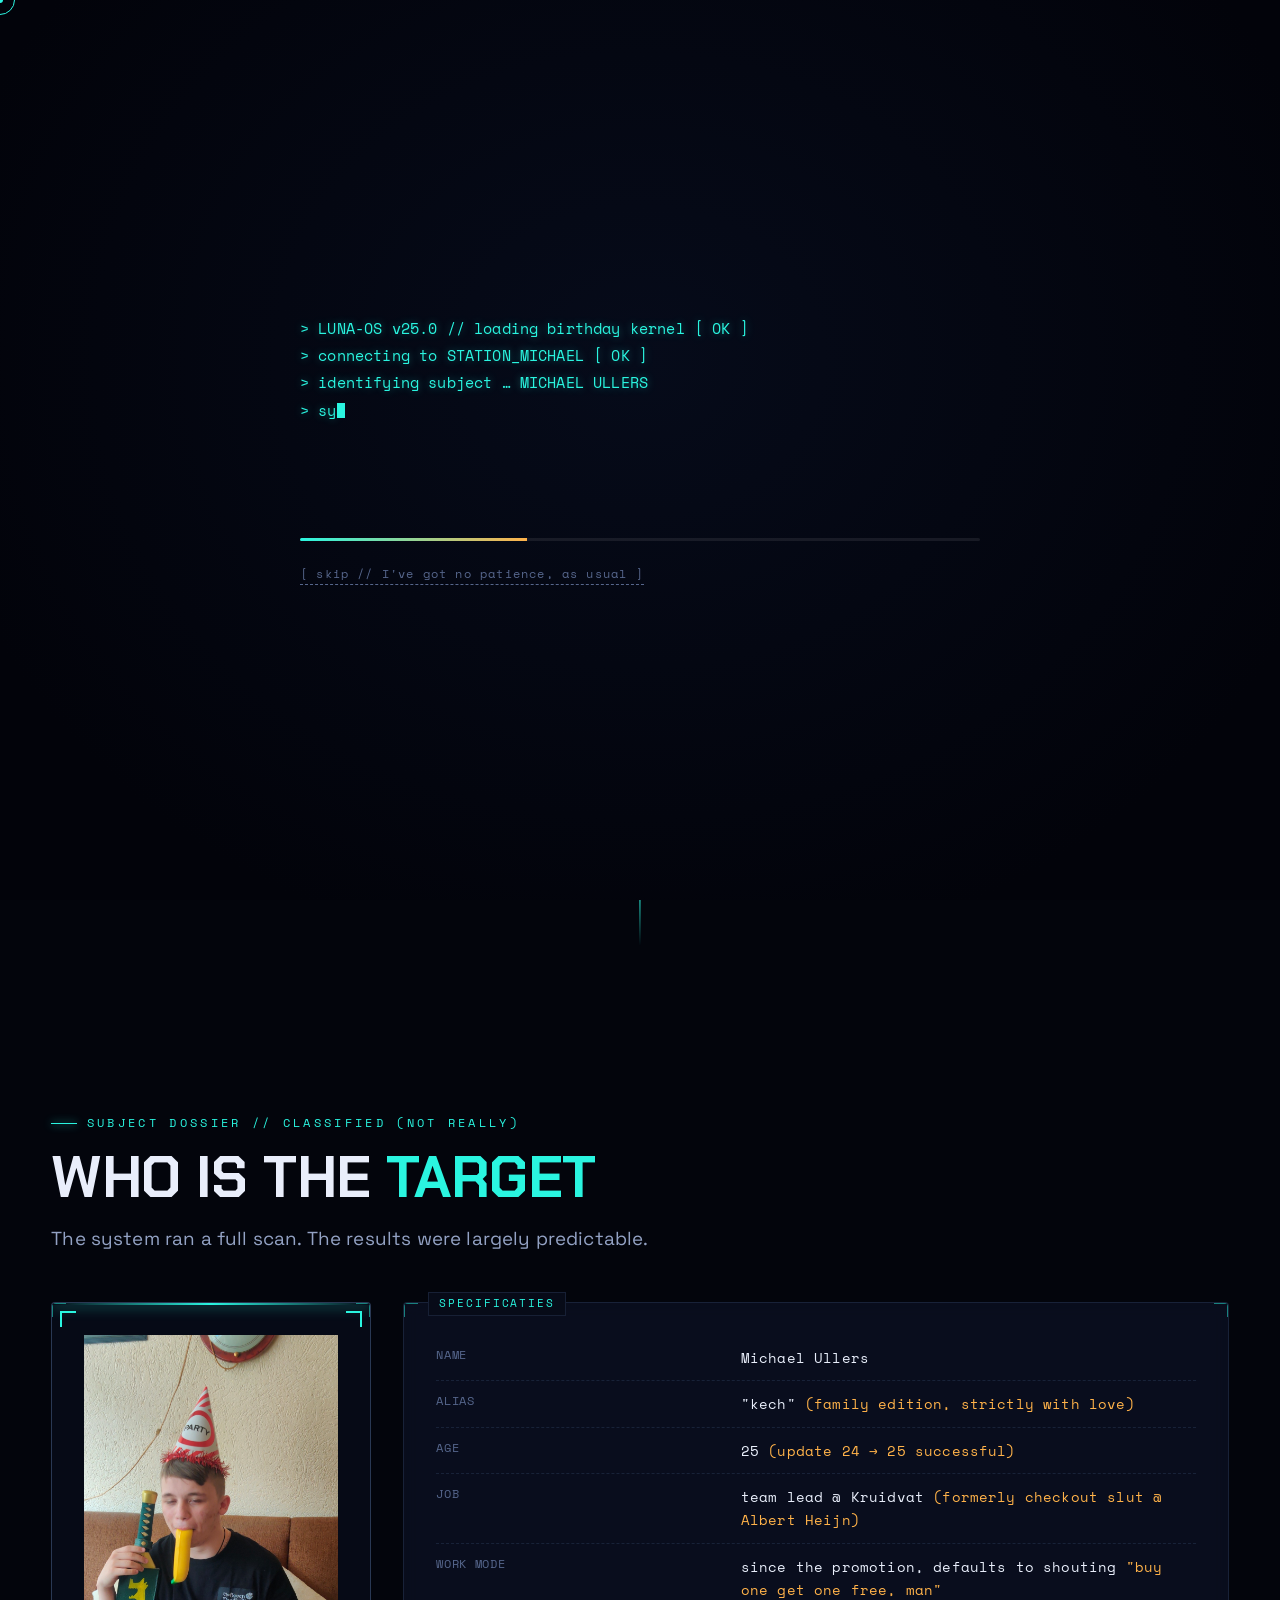
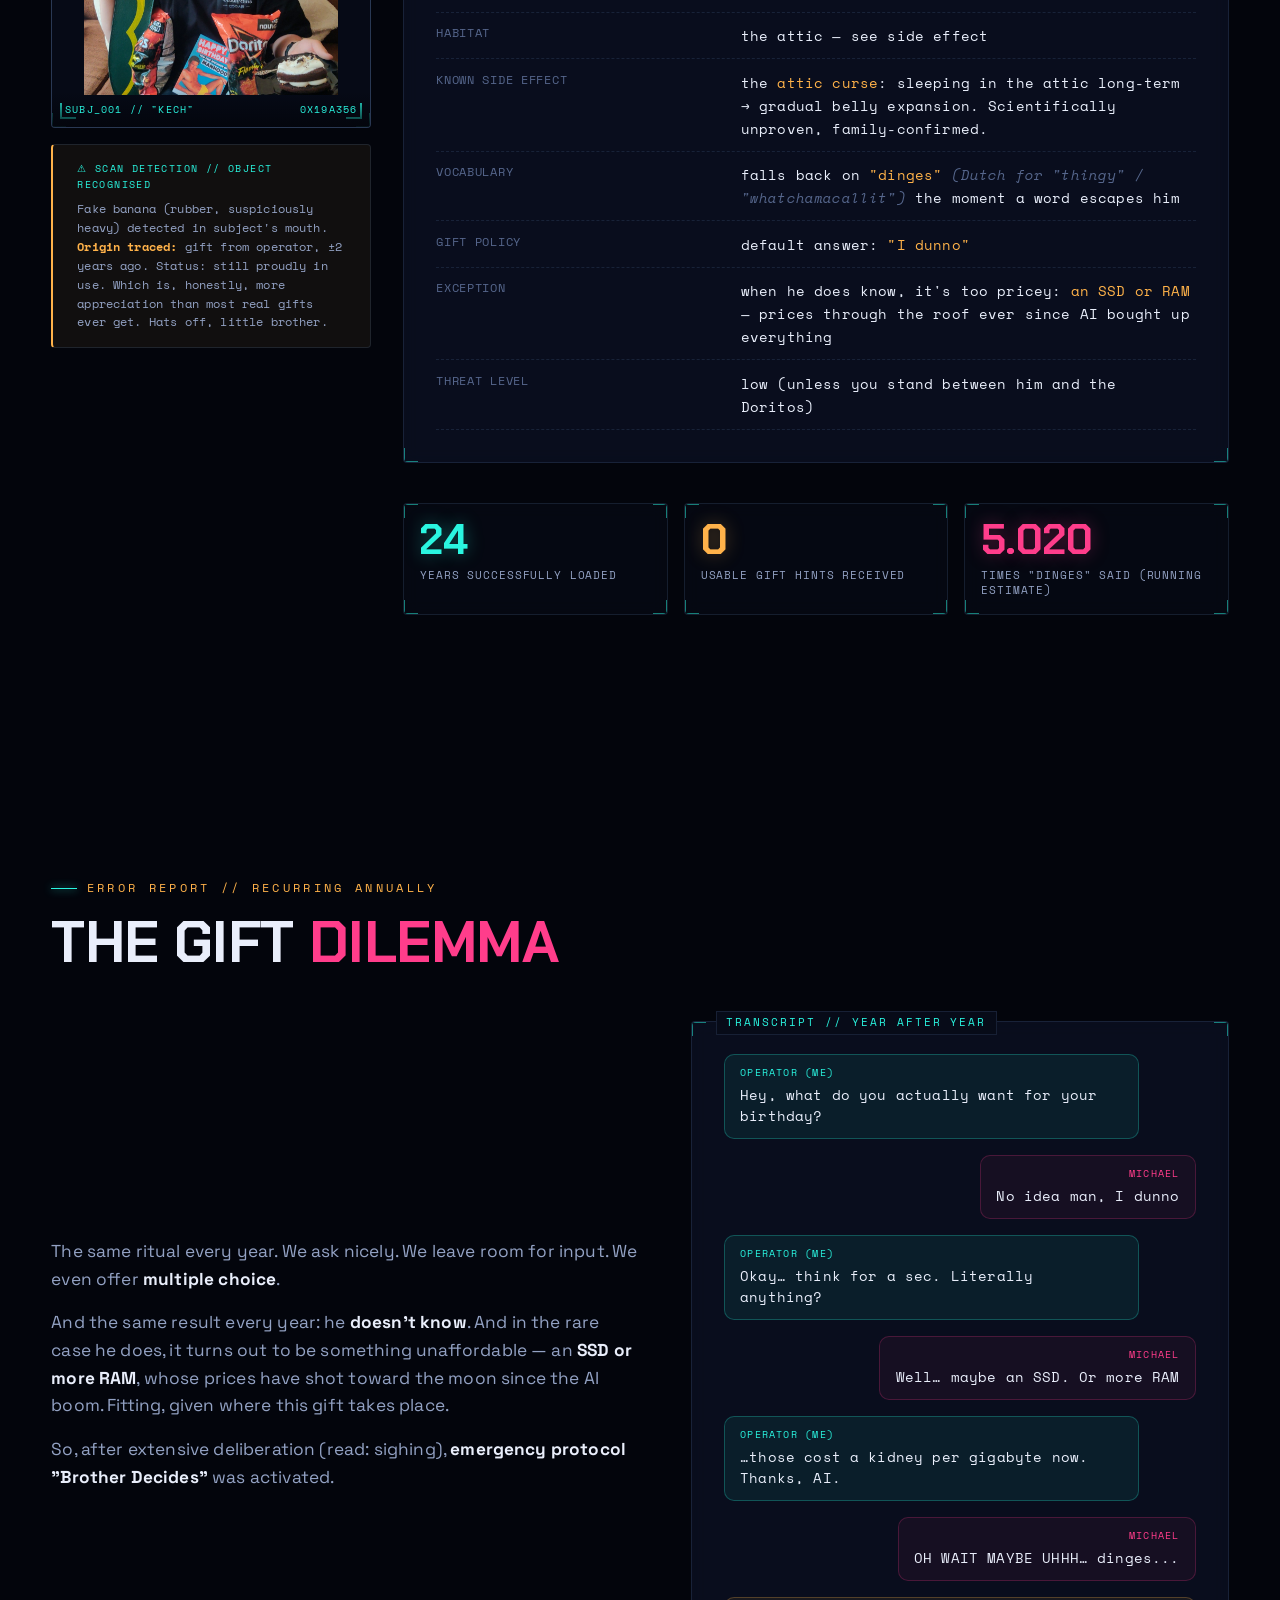
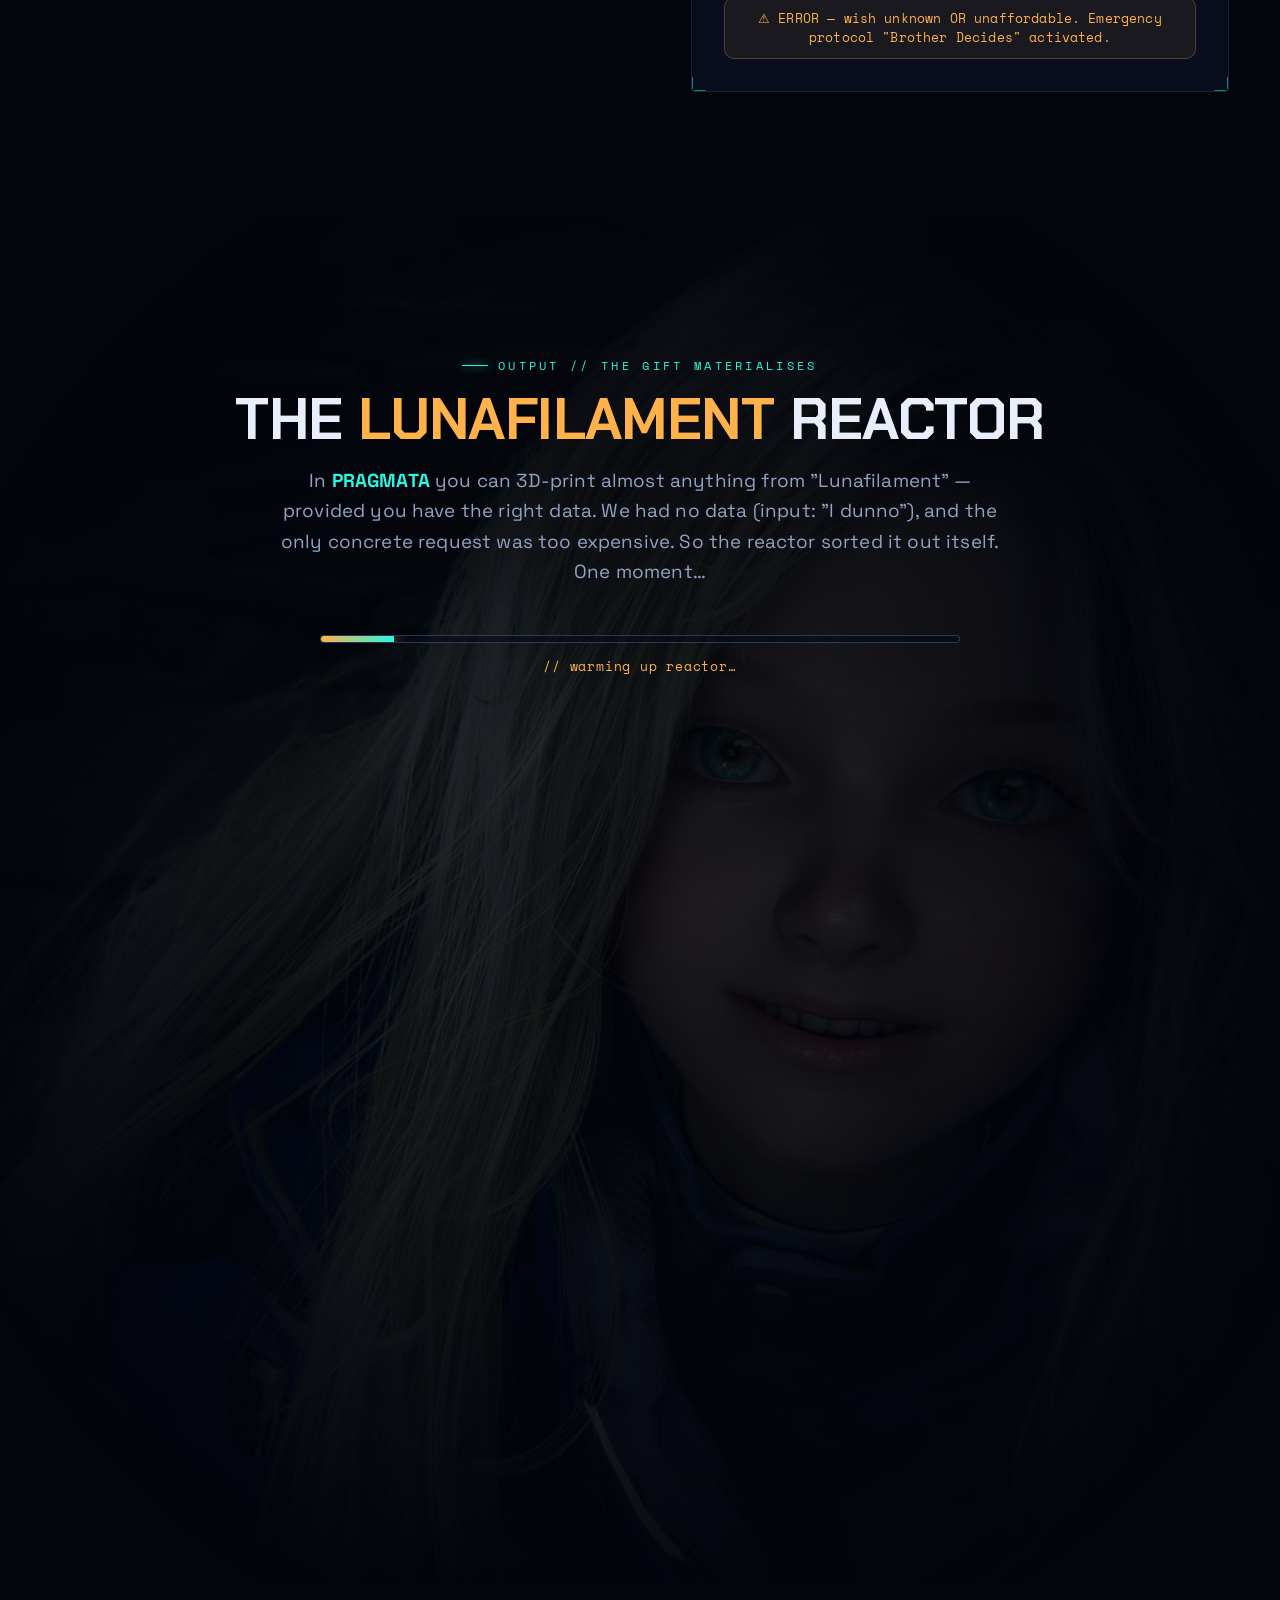
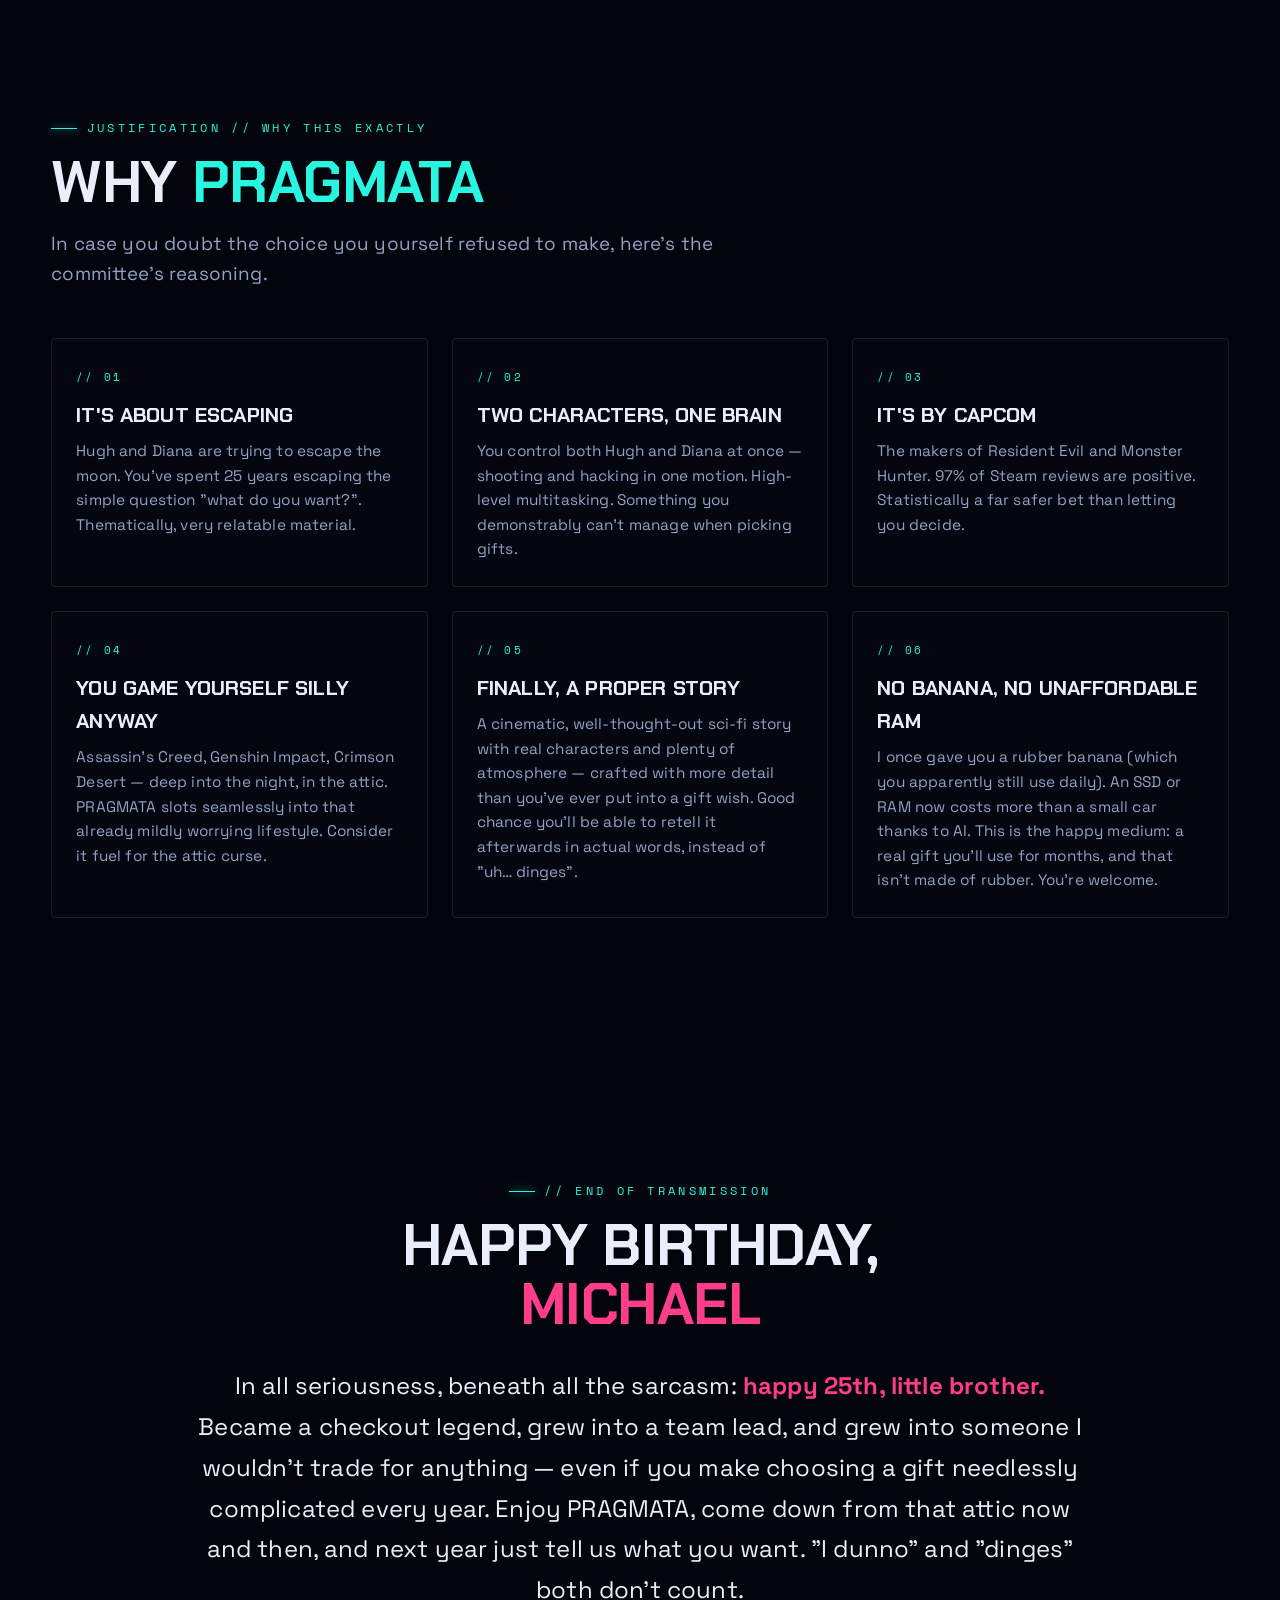
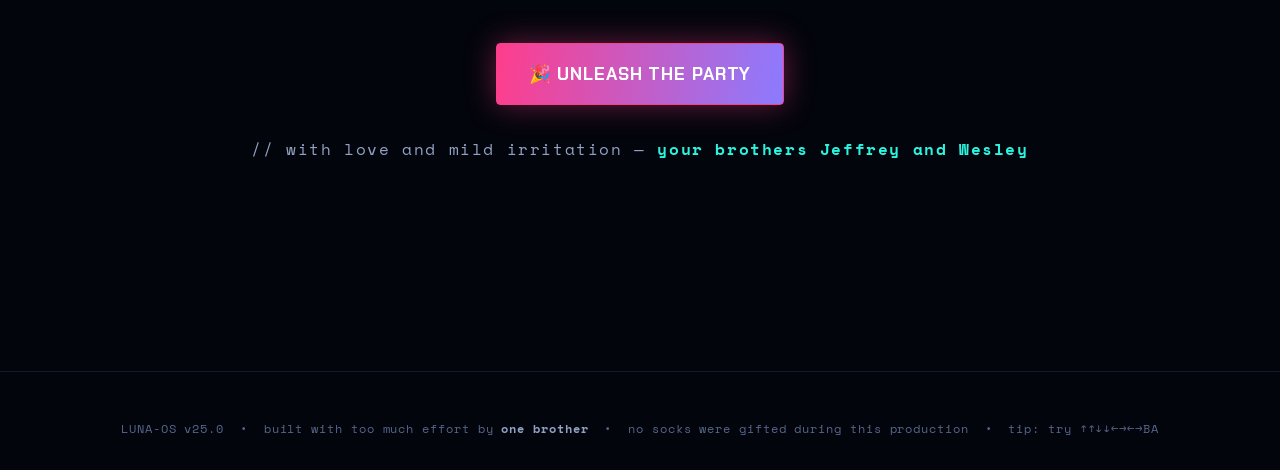
<file: index.html>
<!DOCTYPE html>
<html lang="nl">
<head>
  <meta charset="UTF-8" />
  <meta name="viewport" content="width=device-width, initial-scale=1.0" />
  <title>Gefeliciteerd Michael 🎉 // LUNA-OS v25.0</title>
  <meta name="description" content="Officieel verjaardagsprotocol voor Michael Ullers (25). Cadeau gematerialiseerd door de Lunafilament-reactor, omdat het doelwit het 'niet wist' (en wat hij wél wist te duur was)." />
  <meta name="author" content="Je broer Jeffrey" />
  <meta name="theme-color" content="#03050c" />

  <!-- Open Graph (voor als je 'm deelt) -->
  <meta property="og:type" content="website" />
  <meta property="og:title" content="Gefeliciteerd Michael 🎉 — 25 jaar, en hij wist het wéér niet" />
  <meta property="og:description" content="LUNA-OS nam het verjaardagsprotocol over: het doelwit wist niet wat hij wilde, en wat hij wél wist (SSD/RAM) was te duur. Het resultaat: PRAGMATA." />

  <link rel="icon" href="data:image/svg+xml,%3Csvg xmlns='http://www.w3.org/2000/svg' viewBox='0 0 32 32'%3E%3Ctext y='26' font-size='26'%3E%F0%9F%8E%89%3C/text%3E%3C/svg%3E" />

  <!-- Fonts -->
  <link rel="preconnect" href="https://fonts.googleapis.com" />
  <link rel="preconnect" href="https://fonts.gstatic.com" crossorigin />
  <link href="https://fonts.googleapis.com/css2?family=Chakra+Petch:wght@400;500;600;700&family=Space+Grotesk:wght@400;500;600;700&family=Space+Mono:wght@400;700&display=swap" rel="stylesheet" />

  <link rel="stylesheet" href="css/style.css" />
</head>
<body class="is-booting">

  <!-- ============ ATMOSFEER-LAGEN ============ -->
  <canvas id="starfield"></canvas>
  <div class="atmosphere"></div>
  <div class="grid-overlay"></div>
  <div class="vignette"></div>
  <div class="scanlines"></div>
  <div class="noise"></div>

  <!-- custom cursor -->
  <div class="cursor-ring"></div>
  <div class="cursor-dot"></div>

  <!-- ============ BOOT OVERLAY ============ -->
  <div class="boot" id="boot">
    <div class="boot__inner">
      <pre class="boot__log" id="bootLog"></pre>
      <div class="boot__bar"><span id="bootBarFill"></span></div>
      <button class="boot__skip" id="bootSkip" data-hover data-i18n="boot.skip">[ skip // ik heb geen geduld, net als altijd ]</button>
    </div>
  </div>

  <!-- ============ HUD / topbar ============ -->
  <header class="hud">
    <span class="hud__brand">LUNA-OS</span>
    <span class="hud__sep">//</span>
    <span>STATION_MICHAEL</span>
    <span class="hud__clock" id="clock">--:--:--</span>
    <span class="hud__status"><i class="dot"></i> <span data-i18n="hud.status">verjaardagsprotocol actief</span></span>
    <button class="hud__remote" id="pairBtn" data-hover data-i18n="hud.pair">⇆ telefoon koppelen</button>
    <div class="hud__lang">
      <button data-lang-btn="nl" data-hover>NL</button>
      <button data-lang-btn="en" data-hover>EN</button>
    </div>
  </header>

  <!-- scroll progress -->
  <div class="scroll-progress"><span id="scrollBar"></span></div>

  <main>

    <!-- ============ 1. HERO ============ -->
    <section class="hero section" id="hero">
      <div class="wrap">
        <span class="eyebrow hero__eyebrow" data-reveal data-i18n="hero.eyebrow">LUNA-OS // verjaardagsprotocol 25.0</span>
        <h1 class="hero__title">
          <span class="line"><span class="word" style="animation-delay:.1s" data-i18n="hero.title1">GEFELICITEERD</span></span>
          <span class="line"><span class="word hero__name glitch" data-text="MICHAEL" style="animation-delay:.28s">MICHAEL</span></span>
        </h1>

        <div class="hero__age">
          <span class="hero__age-num" id="ageNum" data-count="25" data-suffix="">0</span>
          <span class="hero__age-meta">
            <span data-i18n="hero.age.unit">jaar oud</span>
            <strong data-i18n="hero.age.status">STATUS: JARIG</strong>
            <span data-i18n="hero.age.since">officieel sinds 3 juni</span>
            <span data-i18n="hero.age.celebrated">gevierd: vandaag (beter laat dan&nbsp;nooit)</span>
          </span>
        </div>

        <p class="hero__sub" data-reveal style="--reveal-delay:.5s" data-i18n="hero.sub">
          Een kwart eeuw oud, vers gepromoveerd tot teamleider bij de Kruidvat, en op de vraag
          wat je wilt hebben nog steeds maar één antwoord: <b>"geen idee, ik weet het niet"</b>.
          (En wéét je het een keer wél, dan is het iets onbetaalbaars.) Scroll maar; je gamet
          straks toch weer tot 3 uur 's nachts op zolder.
        </p>
      </div>
      <div class="scroll-cue"><span data-i18n="hero.cue">scroll om te ontcijferen</span><span class="bar"></span></div>
    </section>

    <!-- ============ 2. DOSSIER ============ -->
    <section class="section" id="dossier">
      <div class="wrap">
        <span class="eyebrow" data-reveal data-i18n="dossier.eyebrow">Subject dossier // geclassificeerd (niet echt)</span>
        <h2 class="section-title" data-reveal data-i18n="dossier.title">WIE IS HET <span class="accent-c">DOELWIT</span></h2>
        <p class="section-lead" data-reveal data-i18n="dossier.lead">
          Het systeem heeft een volledige scan uitgevoerd. De resultaten waren
          grotendeels voorspelbaar.
        </p>

        <div class="dossier-grid">
          <!-- FOTO-SLOT: assets/michael.png. Geen foto? → sci-fi placeholder. -->
          <div class="dossier-photo" data-reveal>
            <div class="scan panel">
              <img id="subjectPhoto" src="assets/michael.png" alt="Subject: Michael" />
              <div class="scan__placeholder" id="scanPlaceholder">
                <div class="silhouette"></div>
                <div data-i18n="dossier.scan.placeholder">// geen beeld geladen<br />subject weigert te poseren<br />(of zegt "doe maar dinges")</div>
              </div>
              <div class="scan__line"></div>
              <span class="scan__corner tl"></span><span class="scan__corner tr"></span>
              <span class="scan__corner bl"></span><span class="scan__corner br"></span>
              <div class="scan__hud"><span>SUBJ_001 // "KECH"</span><span id="scanId">SCANNING…</span></div>
            </div>

            <!-- banaan-callback (gekoppeld aan de foto) -->
            <div class="scan-note" data-i18n="dossier.scan.note">
              <span class="tag">⚠ scan-detectie // object herkend</span>
              Nep-banaan (rubber, verdacht zwaar) gedetecteerd in mond van subject.
              <b>Herkomst getraceerd:</b> cadeau van operator, ±2 jaar geleden.
              Status: nóg steeds trots in gebruik. Dat is, eerlijk gezegd, meer waardering
              dan de meeste échte cadeaus ooit krijgen. Petje af, broertje.
            </div>
          </div>

          <div class="dossier-data">
            <div class="panel" data-reveal style="--reveal-delay:.1s">
              <span class="panel__tag">specificaties</span>
              <dl class="spec-list">
                <div class="row"><dt data-i18n="spec.name.k">Naam</dt><dd data-i18n="spec.name.v">Michael Ullers</dd></div>
                <div class="row"><dt data-i18n="spec.alias.k">Alias</dt><dd data-i18n="spec.alias.v">"kech" <span class="hl">(familie-uitgave, uitsluitend met liefde)</span></dd></div>
                <div class="row"><dt data-i18n="spec.age.k">Leeftijd</dt><dd data-i18n="spec.age.v">25 <span class="hl">(update 24 → 25 geslaagd)</span></dd></div>
                <div class="row"><dt data-i18n="spec.job.k">Beroep</dt><dd data-i18n="spec.job.v">teamleider @ Kruidvat <span class="hl">(voorheen kassa-legende @ Albert Heijn)</span></dd></div>
                <div class="row"><dt data-i18n="spec.work.k">Werk-modus</dt><dd data-i18n="spec.work.v">roept sinds de promotie standaard <span class="hl">"1 plus 1 gratis, man"</span></dd></div>
                <div class="row"><dt data-i18n="spec.habitat.k">Habitat</dt><dd data-i18n="spec.habitat.v">de zolder — zie neveneffect</dd></div>
                <div class="row"><dt data-i18n="spec.side.k">Bekend neveneffect</dt><dd data-i18n="spec.side.v">de <span class="hl">zoldervloek</span>: langdurig op zolder slapen → geleidelijke buik-expansie. Wetenschappelijk onbewezen, familiair bevestigd.</dd></div>
                <div class="row"><dt data-i18n="spec.vocab.k">Vocabulaire</dt><dd data-i18n="spec.vocab.v">valt terug op <span class="hl">"dinges"</span> zodra een woord even niet komt</dd></div>
                <div class="row"><dt data-i18n="spec.gift.k">Cadeaubeleid</dt><dd data-i18n="spec.gift.v">standaardantwoord: <span class="hl">"ik weet het niet"</span></dd></div>
                <div class="row"><dt data-i18n="spec.exc.k">Uitzondering</dt><dd data-i18n="spec.exc.v">wéét hij het wél, dan is het te duur: <span class="hl">een SSD of RAM</span> — prijzen de pan uit sinds AI alles opkocht</dd></div>
                <div class="row"><dt data-i18n="spec.threat.k">Bedreigingsniveau</dt><dd data-i18n="spec.threat.v">laag (tenzij je tussen hem en de Doritos gaat staan)</dd></div>
              </dl>
            </div>

            <div class="stat-grid">
              <div class="stat panel" data-reveal>
                <div class="stat__num" data-count="25">0</div>
                <div class="stat__label" data-i18n="stat.years">jaar succesvol geladen</div>
              </div>
              <div class="stat panel" data-reveal style="--reveal-delay:.08s">
                <div class="stat__num amber" data-count="0">0</div>
                <div class="stat__label" data-i18n="stat.hints">bruikbare cadeauhints ontvangen</div>
              </div>
              <div class="stat panel" data-reveal style="--reveal-delay:.16s">
                <div class="stat__num magenta" data-count="5247">0</div>
                <div class="stat__label" data-i18n="stat.dinges">keer "dinges" gezegd (lopende schatting)</div>
              </div>
            </div>
          </div>
        </div>
      </div>
    </section>

    <!-- ============ 3. DILEMMA ============ -->
    <section class="section" id="dilemma">
      <div class="wrap">
        <span class="eyebrow accent-a" data-reveal data-i18n="dilemma.eyebrow">Foutrapport // jaarlijks terugkerend</span>
        <h2 class="section-title" data-reveal data-i18n="dilemma.title">HET CADEAU-<span class="accent-m">DILEMMA</span></h2>

        <div class="dilemma-grid">
          <div class="dilemma-copy" data-reveal>
            <p data-i18n="dilemma.p1">
              Elk jaar weer hetzelfde ritueel. We vragen het netjes. We geven ruimte voor
              input. We bieden zelfs <b>meerkeuze</b> aan.
            </p>
            <p data-i18n="dilemma.p2">
              En elk jaar weer hetzelfde resultaat: hij <b class="accent-m">weet het niet</b>.
              En in het zeldzame geval dat hij het wél weet, blijkt het iets onbetaalbaars —
              een <b class="accent-c">SSD of meer RAM</b>, waarvan de prijzen sinds de AI-hausse
              richting de maan zijn geschoten. Toepasselijk, gezien waar dit cadeau zich afspeelt.
            </p>
            <p data-i18n="dilemma.p3">
              Dus werd, na uitvoerig beraad (lees: zuchten), het
              <b class="accent-c">noodprotocol "Broer Beslist"</b> geactiveerd.
            </p>
          </div>

          <div class="chatlog panel" data-reveal style="--reveal-delay:.12s">
            <span class="panel__tag" data-i18n="chat.tag">transcript // jaar na jaar</span>
            <div class="bubble me"><span class="who" data-i18n="chat.who.me">operator (ik)</span><span data-i18n="chat.me1">Hey, wat wil je eigenlijk voor je verjaardag?</span></div>
            <div class="bubble him"><span class="who" data-i18n="chat.who.him">michael</span><span data-i18n="chat.him1">Geen idee man, ik weet het niet</span></div>
            <div class="bubble me"><span class="who" data-i18n="chat.who.me">operator (ik)</span><span data-i18n="chat.me2">Oké… denk even na. Echt íéts?</span></div>
            <div class="bubble him"><span class="who" data-i18n="chat.who.him">michael</span><span data-i18n="chat.him2">Nou… misschien een SSD. Of meer RAM</span></div>
            <div class="bubble me"><span class="who" data-i18n="chat.who.me">operator (ik)</span><span data-i18n="chat.me3">…die kosten nu een nier per gigabyte. Bedankt, AI.</span></div>
            <div class="bubble him"><span class="who" data-i18n="chat.who.him">michael</span><span data-i18n="chat.him3">OH WACHT MISCHIEN EHHH… dinges...</span></div>
            <div class="bubble sys" data-i18n="chat.sys">⚠ FOUT — wens onbekend OF onbetaalbaar. Noodprotocol "Broer Beslist" geactiveerd.</div>
          </div>
        </div>
      </div>
    </section>

    <!-- ============ 4. GIFT REVEAL ============ -->
    <section class="section gift" id="gift">
      <div class="gift__bg"></div>
      <div class="wrap">
        <span class="eyebrow" data-reveal data-i18n="gift.eyebrow">Output // het cadeau materialiseert</span>
        <h2 class="section-title" data-reveal data-i18n="gift.title">DE <span class="accent-a">LUNAFILAMENT</span>-REACTOR</h2>
        <p class="section-lead" data-reveal style="margin-inline:auto;" data-i18n="gift.lead">
          In <b class="accent-c">PRAGMATA</b> kun je met "Lunafilament" zowat alles 3D-printen —
          mits je over de juiste data beschikt. Wij hadden geen data (input: "ik weet het niet"),
          en het enige concrete verzoek was te duur. Dus de reactor heeft het zélf maar
          uitgezocht. Even geduld…
        </p>

        <div class="reactor" id="reactor" data-reveal>
          <div class="reactor__bar"><span id="reactorFill"></span></div>
          <div class="reactor__status" id="reactorStatus" data-i18n="reactor.idle">// reactor in slaapstand…</div>
        </div>

        <article class="gift-card" id="giftCard">
          <div class="gift-banner">
            <img id="giftBanner" src="assets/pragmata-header.jpg" alt="PRAGMATA — Capcom key-art" />
            <div class="gift-banner__fallback"><span class="logo">PRAGMATA<small>CAPCOM</small></span></div>
            <div class="moon"></div>
          </div>
          <div class="gift-body">
            <h3 class="gift-name" id="giftName">—</h3>
            <p class="gift-tagline">"Wherever you go, I'll be there."</p>
            <p class="gift-desc" data-i18n="gift.desc">
              Een sci-fi actie-avontuur van <b>Capcom</b>. Spacefarer <b>Hugh</b> en de
              mysterieuze android <b>Diana</b> zitten vast op een verlaten maanstation dat is
              overgenomen door een vijandige AI. Jij bestuurt ze allebei tegelijk: Hugh schiet,
              Diana hackt de vijanden open. Samenwerken dus — een concept dat je dit jaar op
              cadeaugebied duidelijk niet wist toe te passen.
            </p>
            <div class="gift-meta">
              <span class="chip c">Capcom</span>
              <span class="chip" data-i18n="chip.action">Sci-fi actie</span>
              <span class="chip" data-i18n="chip.moon">Maanstation</span>
              <span class="chip a" data-i18n="chip.positive">97% positief</span>
              <span class="chip a" data-i18n="chip.release">release 17 apr 2026</span>
            </div>
            <a class="btn" id="steamBtn" href="https://store.steampowered.com/app/3357650/PRAGMATA/" target="_blank" rel="noopener" data-hover data-i18n="gift.steam">
              ▶ Bekijk je cadeau op Steam
            </a>
            <p class="gift-fineprint" data-i18n="gift.fineprint">* Helaas geen 1 plus 1 gratis, man. Eén exemplaar per jarige.</p>
          </div>
        </article>
      </div>
    </section>

    <!-- ============ 5. WAAROM ============ -->
    <section class="section" id="why">
      <div class="wrap">
        <span class="eyebrow" data-reveal data-i18n="why.eyebrow">Rechtvaardiging // waarom uitgerekend dit</span>
        <h2 class="section-title" data-reveal data-i18n="why.title">WAAROM <span class="accent-c">PRAGMATA</span></h2>
        <p class="section-lead" data-reveal data-i18n="why.lead">
          Voor het geval je twijfelt aan de keuze die jij zelf hebt geweigerd te maken,
          hier de onderbouwing van het comité.
        </p>

        <div class="why-grid">
          <div class="why-card" data-reveal>
            <span class="idx">// 01</span>
            <h3 data-i18n="why.1.h">Het gaat over ontsnappen</h3>
            <p data-i18n="why.1.p">Hugh en Diana proberen te ontsnappen van de maan. Jij ontsnapt al 25 jaar aan de simpele vraag "wat wil je hebben?". Thematisch dus zéér herkenbaar materiaal.</p>
          </div>
          <div class="why-card" data-reveal style="--reveal-delay:.08s">
            <span class="idx">// 02</span>
            <h3 data-i18n="why.2.h">Twee personages, één brein</h3>
            <p data-i18n="why.2.p">Je stuurt Hugh én Diana tegelijk aan — schieten én hacken in één beweging. Multitasken op hoog niveau. Iets wat je bij het uitkiezen van cadeaus aantoonbaar niet beheerst.</p>
          </div>
          <div class="why-card" data-reveal style="--reveal-delay:.16s">
            <span class="idx">// 03</span>
            <h3 data-i18n="why.3.h">Het is van Capcom</h3>
            <p data-i18n="why.3.p">De makers van Resident Evil en Monster Hunter. 97% van de Steam-reviews is positief. Statistisch gezien een véél veiligere gok dan jou laten beslissen.</p>
          </div>
          <div class="why-card" data-reveal>
            <span class="idx">// 04</span>
            <h3 data-i18n="why.4.h">Je gamet jezelf tóch al een ongeluk</h3>
            <p data-i18n="why.4.p">Assassin's Creed, Genshin Impact, Crimson Desert — tot diep in de nacht, op zolder. PRAGMATA past naadloos in die toch al licht zorgwekkende levensstijl. Beschouw het als brandstof voor de zoldervloek.</p>
          </div>
          <div class="why-card" data-reveal style="--reveal-delay:.08s">
            <span class="idx">// 05</span>
            <h3 data-i18n="why.5.h">Eindelijk eens een goed verhaal</h3>
            <p data-i18n="why.5.p">Een filmisch, doordacht sci-fi verhaal met echte personages en een hoop sfeer — uitgewerkt met meer detail dan jij ooit in een cadeauwens hebt gestopt. Grote kans dat je het naderhand kunt navertellen in échte woorden, in plaats van "eh… dinges".</p>
          </div>
          <div class="why-card" data-reveal style="--reveal-delay:.16s">
            <span class="idx">// 06</span>
            <h3 data-i18n="why.6.h">Geen banaan, geen onbetaalbare RAM</h3>
            <p data-i18n="why.6.p">Je kreeg van mij ooit al een rubberen banaan (die je blijkbaar nog dagelijks gebruikt). Een SSD of RAM kost dankzij AI inmiddels meer dan een kleine auto. Dit is het gulden midden: een écht cadeau dat je maandenlang gaat gebruiken, en dat geen rubber is. Graag gedaan.</p>
          </div>
        </div>
      </div>
    </section>

    <!-- ============ 6. OUTRO ============ -->
    <section class="section outro" id="outro">
      <div class="wrap">
        <span class="eyebrow" data-reveal style="justify-content:center;" data-i18n="outro.eyebrow">// einde transmissie</span>
        <h2 class="section-title" data-reveal data-i18n="outro.title">FIJNE VERJAARDAG,<br /><span class="accent-m">MICHAEL</span></h2>

        <p class="outro__msg" data-reveal style="--reveal-delay:.15s" data-i18n="outro.msg">
          Even serieus, tussen alle sarcasme door: <span class="accent-m">gefeliciteerd met je 25e, broertje.</span>
          Kassa-legende geworden, doorgegroeid tot teamleider, en uitgegroeid tot iemand die ik
          voor geen goud had willen missen — ook al maak je het kiezen van een cadeau elk jaar
          onnodig ingewikkeld. Geniet van PRAGMATA, kom af en toe van die zolder af, en zeg
          volgend jaar gewoon even wat je wilt. "Ik weet het niet" en "dinges" tellen allebei niet.
        </p>

        <button class="party-btn" id="partyBtn" data-hover data-i18n="outro.party">🎉 Laat het feest los</button>

        <p class="outro__sign" data-reveal data-i18n="outro.sign">// met liefde en lichte irritatie — <b>je broers Jeffrey en Wesley</b></p>
      </div>
    </section>

  </main>

  <footer>
    <span data-i18n="footer.text">LUNA-OS v25.0 &nbsp;•&nbsp; gebouwd met te veel moeite door <b>één broer</b> &nbsp;•&nbsp;
    geen sokken werden geschonken tijdens deze productie &nbsp;•&nbsp; </span>
    <span id="konamiHint" data-i18n="footer.konami">tip: probeer eens ↑↑↓↓←→←→BA</span>
  </footer>

  <!-- ============ REMOTE PAIRING (tweede scherm) ============ -->
  <div class="pair" id="pairModal" hidden>
    <div class="pair__panel panel">
      <button class="pair__close" id="pairClose" data-hover aria-label="sluiten" data-i18n-attr="aria-label:pair.close">✕</button>
      <span class="panel__tag" data-i18n="pair.tag">remote koppelen</span>
      <h3 class="pair__title" data-i18n="pair.title">Bedien dit scherm<br />met je telefoon</h3>
      <p class="pair__hint" data-i18n="pair.hint">Scan met je telefooncamera, of open de link:</p>
      <div class="pair__qr"><div id="pairQr"></div></div>
      <a class="pair__url" id="pairUrl" href="#" target="_blank" rel="noopener">…</a>
      <div class="pair__code"><span data-i18n="pair.codeLabel">room-code:</span> <b id="pairCode">····</b></div>
      <p class="pair__warn" id="pairWarn" hidden data-i18n="pair.warn">⚠ Op <b>localhost</b> of een lokaal bestand kan je telefoon dit niet openen. Zet de site online (GitHub&nbsp;Pages) of serveer 'm op je netwerk-IP.</p>
      <div class="pair__status" id="pairStatus" data-i18n="pair.status.idle">● remote-server starten…</div>
    </div>
  </div>

  <canvas id="confetti"></canvas>

  <script src="js/i18n.js"></script>
  <script src="js/script.js"></script>
</body>
</html>
</file>
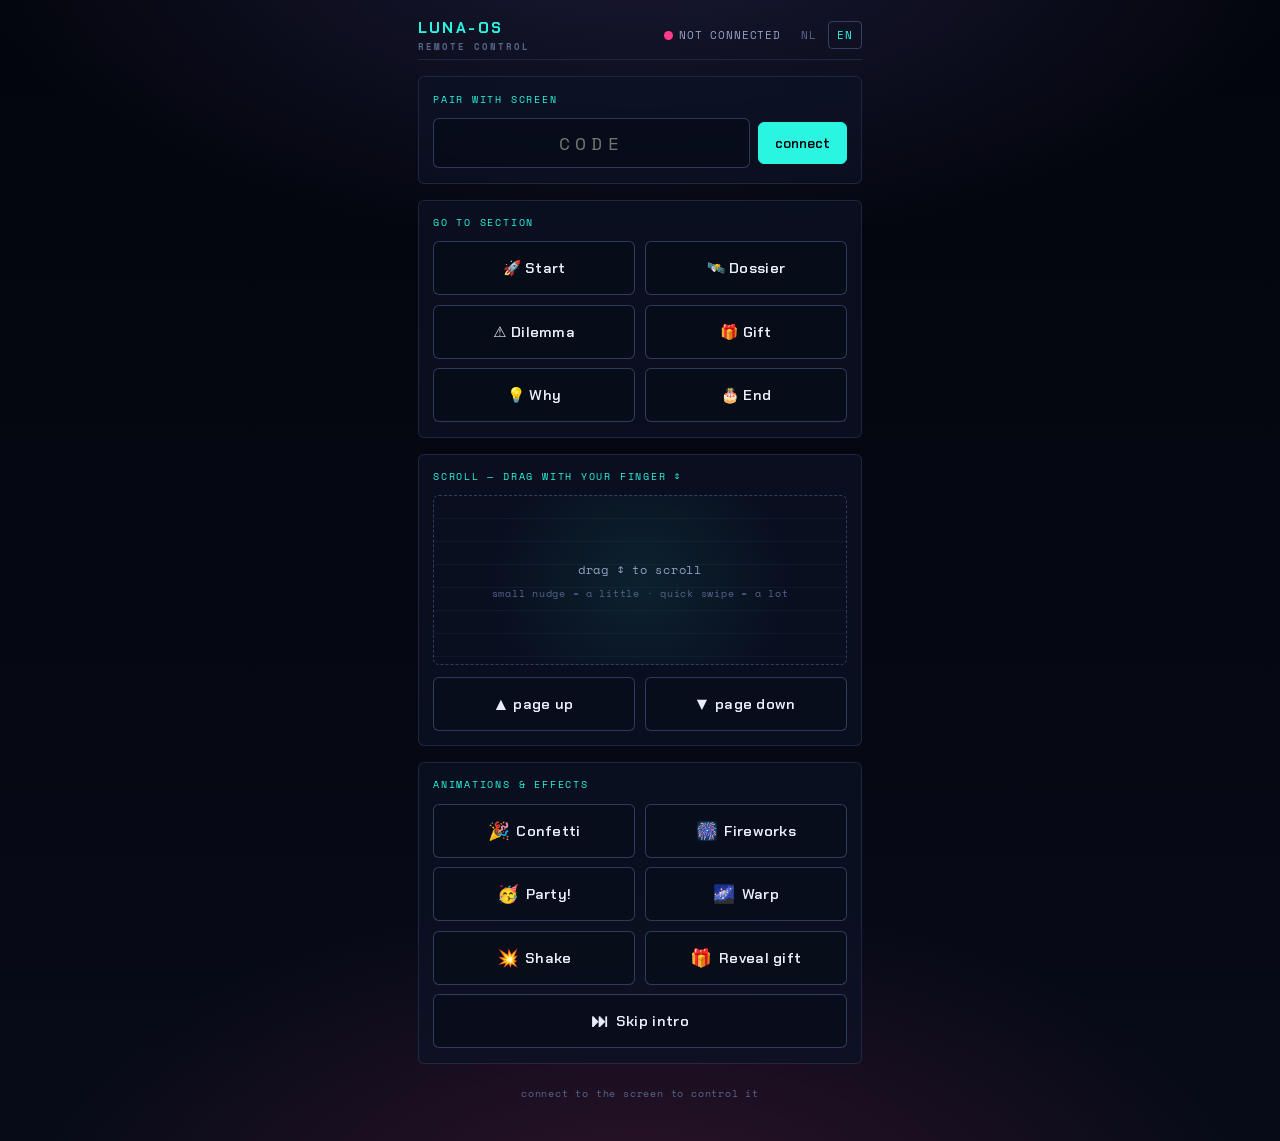
<file: remote.html>
<!DOCTYPE html>
<html lang="nl">
<head>
  <meta charset="UTF-8" />
  <meta name="viewport" content="width=device-width, initial-scale=1.0, maximum-scale=1.0, user-scalable=no, viewport-fit=cover" />
  <title>LUNA-OS // afstandsbediening</title>
  <meta name="theme-color" content="#03050c" />
  <meta name="robots" content="noindex" />

  <link rel="icon" href="data:image/svg+xml,%3Csvg xmlns='http://www.w3.org/2000/svg' viewBox='0 0 32 32'%3E%3Ctext y='26' font-size='26'%3E%F0%9F%8E%AE%3C/text%3E%3C/svg%3E" />

  <link rel="preconnect" href="https://fonts.googleapis.com" />
  <link rel="preconnect" href="https://fonts.gstatic.com" crossorigin />
  <link href="https://fonts.googleapis.com/css2?family=Chakra+Petch:wght@400;500;600;700&family=Space+Grotesk:wght@400;500;600;700&family=Space+Mono:wght@400;700&display=swap" rel="stylesheet" />

  <link rel="stylesheet" href="css/remote.css" />
</head>
<body>
  <div class="rc">

    <header class="rc__head">
      <div class="rc__brand">LUNA-OS<small data-i18n="rc.brand.sub">afstandsbediening</small></div>
      <div class="rc__head-right">
        <div class="rc__status is-off" id="status"><span class="dot"></span><span id="statusText" data-i18n="rc.status.init">niet verbonden</span></div>
        <div class="rc__lang">
          <button data-lang-btn="nl">NL</button>
          <button data-lang-btn="en">EN</button>
        </div>
      </div>
    </header>

    <!-- room-code (alleen nodig als 'ie niet via QR/link is meegegeven) -->
    <div class="group" id="roomGroup">
      <span class="group__label" data-i18n="rc.group.pair">koppelen met scherm</span>
      <div class="room">
        <input id="roomInput" maxlength="4" inputmode="latin" autocapitalize="characters" placeholder="CODE" />
        <button id="roomBtn" data-i18n="rc.room.btn">verbind</button>
      </div>
    </div>

    <!-- sectie-navigatie -->
    <div class="group">
      <span class="group__label" data-i18n="rc.group.sections">ga naar sectie</span>
      <div class="btn-grid">
        <button class="tbtn" data-goto="hero" data-i18n="rc.sec.hero">🚀 Start</button>
        <button class="tbtn" data-goto="dossier" data-i18n="rc.sec.dossier">🛰️ Dossier</button>
        <button class="tbtn" data-goto="dilemma" data-i18n="rc.sec.dilemma">⚠️ Dilemma</button>
        <button class="tbtn" data-goto="gift" data-i18n="rc.sec.gift">🎁 Cadeau</button>
        <button class="tbtn" data-goto="why" data-i18n="rc.sec.why">💡 Waarom</button>
        <button class="tbtn" data-goto="outro" data-i18n="rc.sec.outro">🎂 Slot</button>
      </div>
    </div>

    <!-- scroll: sleep met je vinger -->
    <div class="group">
      <span class="group__label" data-i18n="rc.group.scroll">scroll — sleep met je vinger ↕</span>
      <div class="pad" id="pad">
        <div class="pad__hint" data-i18n="rc.pad.hint">sleep ↕ om te scrollen<small>klein duwtje = beetje · snelle veeg = veel</small></div>
      </div>
      <div class="nudge">
        <button class="tbtn" data-page="-1" data-i18n="rc.page.up"><span class="em">▲</span> pagina omhoog</button>
        <button class="tbtn" data-page="1" data-i18n="rc.page.down"><span class="em">▼</span> pagina omlaag</button>
      </div>
    </div>

    <!-- animatie-triggers -->
    <div class="group">
      <span class="group__label" data-i18n="rc.group.fx">animaties &amp; effecten</span>
      <div class="btn-grid">
        <button class="tbtn accent-c" data-cmd="confetti" data-i18n="rc.fx.confetti"><span class="em">🎉</span> Confetti</button>
        <button class="tbtn accent-a" data-cmd="fireworks" data-i18n="rc.fx.fireworks"><span class="em">🎆</span> Vuurwerk</button>
        <button class="tbtn accent-m" data-cmd="party" data-i18n="rc.fx.party"><span class="em">🥳</span> Feest!</button>
        <button class="tbtn accent-c" data-cmd="warp" data-i18n="rc.fx.warp"><span class="em">🌌</span> Warp</button>
        <button class="tbtn" data-cmd="shake" data-i18n="rc.fx.shake"><span class="em">💥</span> Shake</button>
        <button class="tbtn accent-a" data-cmd="reveal" data-i18n="rc.fx.reveal"><span class="em">🎁</span> Onthul cadeau</button>
        <button class="tbtn full" data-cmd="skipBoot" data-i18n="rc.fx.skip"><span class="em">⏭</span> Skip intro</button>
      </div>
    </div>

    <p class="rc__foot" id="foot" data-i18n="rc.foot.init">verbind met het scherm om te besturen</p>
  </div>

  <script src="js/i18n.js"></script>
  <script src="js/remote.js"></script>
</body>
</html>
</file>
<file: css/style.css>
/* =============================================================
   LUNA-OS // STATION_MICHAEL
   Verjaardagsterminal voor Michael (25) — cadeau: PRAGMATA
   Retro-futurist maanstation-thema. Pure CSS, geen frameworks.
   ============================================================= */

/* ---------- 0. Design tokens ---------- */
:root {
  /* Atmosfeer / achtergrond */
  --bg-void: #03050c;
  --bg-deep: #070b18;
  --bg-panel: rgba(13, 19, 38, 0.66);
  --bg-panel-solid: #0a1024;

  /* Inkt */
  --ink: #e9eefb;
  --ink-dim: #93a2c4;
  --ink-faint: #56668c;

  /* Accenten */
  --cyan: #2af5e0; /* data / hacken */
  --amber: #ffb24a; /* Lunafilament-gloed */
  --magenta: #ff3d8b; /* feest-pop */
  --violet: #8b7bff; /* secundair */

  --cyan-soft: rgba(42, 245, 224, 0.14);
  --amber-soft: rgba(255, 178, 74, 0.14);
  --magenta-soft: rgba(255, 61, 139, 0.14);

  /* Lijnen / randen */
  --line: rgba(124, 162, 224, 0.14);
  --line-bright: rgba(124, 162, 224, 0.3);

  /* Typografie */
  --font-display: "Chakra Petch", system-ui, sans-serif;
  --font-body: "Space Grotesk", system-ui, sans-serif;
  --font-mono: "Space Mono", ui-monospace, monospace;

  /* Spacing rhythm (8px basis) */
  --s-1: 0.5rem;
  --s-2: 1rem;
  --s-3: 1.5rem;
  --s-4: 2rem;
  --s-5: 3rem;
  --s-6: 5rem;
  --s-7: 8rem;

  /* Motion */
  --ease-out: cubic-bezier(0.16, 1, 0.3, 1);
  --ease-snap: cubic-bezier(0.34, 1.56, 0.64, 1);
  --dur-fast: 0.25s;
  --dur: 0.55s;
  --dur-slow: 0.9s;

  --maxw: 1180px;
  --radius: 4px;
}

/* ---------- 1. Reset ---------- */
*,
*::before,
*::after {
  box-sizing: border-box;
  margin: 0;
  padding: 0;
}

html {
  scroll-behavior: smooth;
  -webkit-text-size-adjust: 100%;
}

body {
  font-family: var(--font-body);
  background: var(--bg-void);
  color: var(--ink);
  line-height: 1.6;
  overflow-x: hidden;
  min-height: 100vh;
  letter-spacing: 0.01em;
  cursor: none; /* vervangen door custom cursor op desktop */
}

img {
  max-width: 100%;
  display: block;
}
a {
  color: inherit;
  text-decoration: none;
}
button {
  font: inherit;
  color: inherit;
  background: none;
  border: none;
  cursor: none;
}
:focus-visible {
  outline: 2px solid var(--cyan);
  outline-offset: 3px;
  border-radius: 2px;
}
::selection {
  background: var(--magenta);
  color: #fff;
}

/* ---------- 2. Atmosfeer-lagen (fixed, achter alles) ---------- */
#starfield {
  position: fixed;
  inset: 0;
  z-index: 0;
  pointer-events: none;
}

.atmosphere {
  position: fixed;
  inset: 0;
  z-index: 0;
  pointer-events: none;
  background:
    radial-gradient(
      ellipse 80% 60% at 18% -10%,
      rgba(139, 123, 255, 0.18),
      transparent 60%
    ),
    radial-gradient(
      ellipse 70% 55% at 92% 8%,
      rgba(42, 245, 224, 0.12),
      transparent 55%
    ),
    radial-gradient(
      ellipse 90% 70% at 50% 115%,
      rgba(255, 61, 139, 0.14),
      transparent 60%
    ),
    linear-gradient(180deg, var(--bg-void), var(--bg-deep) 55%, var(--bg-void));
}

.grid-overlay {
  position: fixed;
  inset: 0;
  z-index: 0;
  pointer-events: none;
  background-image:
    linear-gradient(var(--line) 1px, transparent 1px),
    linear-gradient(90deg, var(--line) 1px, transparent 1px);
  background-size: 64px 64px;
  -webkit-mask-image: radial-gradient(
    ellipse 90% 90% at 50% 40%,
    #000 35%,
    transparent 80%
  );
  mask-image: radial-gradient(
    ellipse 90% 90% at 50% 40%,
    #000 35%,
    transparent 80%
  );
  opacity: 0.5;
}

.scanlines {
  position: fixed;
  inset: 0;
  z-index: 60;
  pointer-events: none;
  background: repeating-linear-gradient(
    180deg,
    rgba(0, 0, 0, 0) 0,
    rgba(0, 0, 0, 0) 2px,
    rgba(0, 0, 0, 0.18) 3px,
    rgba(0, 0, 0, 0) 4px
  );
  mix-blend-mode: multiply;
  opacity: 0.5;
}

.noise {
  position: fixed;
  inset: 0;
  z-index: 61;
  pointer-events: none;
  opacity: 0.045;
  background-image: url("data:image/svg+xml,%3Csvg xmlns='http://www.w3.org/2000/svg' width='120' height='120'%3E%3Cfilter id='n'%3E%3CfeTurbulence type='fractalNoise' baseFrequency='0.9' numOctaves='2'/%3E%3C/filter%3E%3Crect width='100%25' height='100%25' filter='url(%23n)'/%3E%3C/svg%3E");
}

.vignette {
  position: fixed;
  inset: 0;
  z-index: 59;
  pointer-events: none;
  box-shadow: inset 0 0 220px 40px rgba(0, 0, 0, 0.75);
}

/* ---------- 3. Custom cursor ---------- */
.cursor-dot,
.cursor-ring {
  position: fixed;
  top: 0;
  left: 0;
  z-index: 9999;
  pointer-events: none;
  border-radius: 50%;
  mix-blend-mode: screen;
  transform: translate(-50%, -50%);
}
.cursor-dot {
  width: 6px;
  height: 6px;
  background: var(--cyan);
}
.cursor-ring {
  width: 30px;
  height: 30px;
  border: 1px solid var(--cyan);
  transition:
    width 0.2s var(--ease-out),
    height 0.2s var(--ease-out),
    background 0.2s,
    border-color 0.2s,
    opacity 0.2s;
}
.cursor-ring.is-hover {
  width: 52px;
  height: 52px;
  background: var(--cyan-soft);
  border-color: var(--magenta);
}
@media (hover: none), (pointer: coarse) {
  body,
  button {
    cursor: auto;
  }
  .cursor-dot,
  .cursor-ring {
    display: none;
  }
}

/* ---------- 4. HUD / topbar ---------- */
.hud {
  position: fixed;
  top: 0;
  left: 0;
  right: 0;
  z-index: 50;
  display: flex;
  align-items: center;
  gap: var(--s-2);
  padding: 0.7rem 1.2rem;
  font-family: var(--font-mono);
  font-size: 0.72rem;
  letter-spacing: 0.12em;
  text-transform: uppercase;
  color: var(--ink-dim);
  background: linear-gradient(180deg, rgba(3, 5, 12, 0.92), rgba(3, 5, 12, 0));
  backdrop-filter: blur(2px);
}
.hud__brand {
  color: var(--cyan);
  font-weight: 700;
  letter-spacing: 0.2em;
}
.hud__sep {
  color: var(--ink-faint);
}
.hud__clock {
  margin-left: auto;
  color: var(--ink);
}
.hud__status {
  display: inline-flex;
  align-items: center;
  gap: 0.45rem;
  color: var(--amber);
}
.hud__status .dot {
  width: 7px;
  height: 7px;
  border-radius: 50%;
  background: var(--amber);
  box-shadow: 0 0 10px var(--amber);
  animation: pulse 1.6s infinite;
}
@keyframes pulse {
  0%,
  100% {
    opacity: 1;
  }
  50% {
    opacity: 0.25;
  }
}
@media (max-width: 640px) {
  .hud {
    font-size: 0.6rem;
    gap: 0.6rem;
    padding: 0.6rem 0.8rem;
  }
  .hud__status span,
  .hud__sep + span {
    display: none;
  }
}

/* ---------- 5. Scroll progress ---------- */
.scroll-progress {
  position: fixed;
  top: 0;
  left: 0;
  right: 0;
  height: 2px;
  z-index: 55;
  background: transparent;
}
.scroll-progress span {
  display: block;
  height: 100%;
  width: 0%;
  background: linear-gradient(90deg, var(--cyan), var(--magenta), var(--amber));
  box-shadow: 0 0 12px var(--cyan);
}

/* ---------- 6. Boot overlay ---------- */
.boot {
  position: fixed;
  inset: 0;
  z-index: 8000;
  background: radial-gradient(ellipse at 50% 40%, #060b1a, #02030a 80%);
  display: grid;
  place-items: center;
  padding: var(--s-3);
  transition:
    opacity 0.6s var(--ease-out),
    visibility 0.6s;
}
.boot.is-done {
  opacity: 0;
  visibility: hidden;
}
.boot__inner {
  width: min(680px, 100%);
}
.boot__log {
  font-family: var(--font-mono);
  font-size: clamp(0.72rem, 2.4vw, 0.92rem);
  line-height: 1.85;
  color: var(--cyan);
  white-space: pre-wrap;
  min-height: 13.5em;
  text-shadow: 0 0 8px rgba(42, 245, 224, 0.4);
}
.boot__log .ok {
  color: var(--cyan);
}
.boot__log .warn {
  color: var(--amber);
}
.boot__log .err {
  color: var(--magenta);
  font-weight: 700;
}
.boot__log .dim {
  color: var(--ink-faint);
}
.boot__cursor {
  display: inline-block;
  width: 0.6em;
  height: 1.05em;
  vertical-align: -0.18em;
  background: var(--cyan);
  animation: blink 1s steps(1) infinite;
}
@keyframes blink {
  50% {
    opacity: 0;
  }
}
.boot__bar {
  margin-top: var(--s-3);
  height: 3px;
  background: rgba(255, 255, 255, 0.08);
  border-radius: 2px;
  overflow: hidden;
}
.boot__bar span {
  display: block;
  height: 100%;
  width: 0%;
  background: linear-gradient(90deg, var(--cyan), var(--amber));
  transition: width 0.2s linear;
}
.boot__skip {
  margin-top: var(--s-3);
  font-family: var(--font-mono);
  font-size: 0.74rem;
  color: var(--ink-faint);
  letter-spacing: 0.1em;
  border-bottom: 1px dashed var(--ink-faint);
  transition: color 0.2s;
}
.boot__skip:hover {
  color: var(--cyan);
  border-color: var(--cyan);
}

/* ---------- 7. Layout primitives ---------- */
main {
  position: relative;
  z-index: 2;
}
.wrap {
  width: min(var(--maxw), 92vw);
  margin-inline: auto;
}

.section {
  position: relative;
  z-index: 2;
  padding-block: var(--s-7);
}
@media (max-width: 720px) {
  .section {
    padding-block: var(--s-6);
  }
}

.eyebrow {
  display: inline-flex;
  align-items: center;
  gap: 0.6rem;
  font-family: var(--font-mono);
  font-size: 0.74rem;
  letter-spacing: 0.28em;
  text-transform: uppercase;
  color: var(--cyan);
  margin-bottom: var(--s-2);
}
.eyebrow::before {
  content: "";
  width: 26px;
  height: 1px;
  background: var(--cyan);
  box-shadow: 0 0 8px var(--cyan);
}

.section-title {
  font-family: var(--font-display);
  font-weight: 700;
  font-size: clamp(1.9rem, 5.5vw, 3.6rem);
  line-height: 1.02;
  letter-spacing: -0.01em;
  text-transform: uppercase;
}
.section-lead {
  max-width: 60ch;
  margin-top: var(--s-2);
  color: var(--ink-dim);
  font-size: clamp(1rem, 1.6vw, 1.18rem);
}
.accent-c {
  color: var(--cyan);
}
.accent-a {
  color: var(--amber);
}
.accent-m {
  color: var(--magenta);
}
.gloss {
  color: var(--ink-faint);
  font-style: italic;
}

/* ---------- 8. Reveal animation hooks ---------- */
[data-reveal] {
  opacity: 0;
  transform: translateY(34px);
  transition:
    opacity var(--dur) var(--ease-out),
    transform var(--dur) var(--ease-out);
  transition-delay: var(--reveal-delay, 0s);
}
[data-reveal].in {
  opacity: 1;
  transform: none;
}

/* ---------- 9. HERO ---------- */
.hero {
  min-height: 100vh;
  display: flex;
  flex-direction: column;
  justify-content: center;
  padding-top: var(--s-6);
}
.hero__eyebrow {
  color: var(--amber);
}
.hero__eyebrow::before {
  background: var(--amber);
  box-shadow: 0 0 8px var(--amber);
}

.hero__title {
  font-family: var(--font-display);
  font-weight: 700;
  text-transform: uppercase;
  line-height: 0.92;
  letter-spacing: -0.02em;
  font-size: clamp(2.6rem, 11vw, 8.5rem);
}
.hero__title .line {
  display: block;
  overflow: hidden;
}
.hero__title .word {
  display: inline-block;
  transform: translateY(110%);
  animation: rise 0.9s var(--ease-out) forwards;
}
.is-booting .hero__title .word {
  animation-play-state: paused;
}
@keyframes rise {
  to {
    transform: translateY(0);
  }
}

.hero__name {
  background: linear-gradient(
    100deg,
    var(--cyan),
    var(--violet) 45%,
    var(--magenta)
  );
  -webkit-background-clip: text;
  background-clip: text;
  color: transparent;
}

/* Big age counter */
.hero__age {
  display: flex;
  align-items: flex-start;
  gap: var(--s-2);
  margin-top: var(--s-3);
  font-family: var(--font-display);
  line-height: 1;
}
.hero__age-num {
  font-size: clamp(5rem, 22vw, 16rem);
  font-weight: 700;
  color: var(--amber);
  text-shadow:
    0 0 40px rgba(255, 178, 74, 0.45),
    0 0 4px rgba(255, 178, 74, 0.6);
  position: relative;
}
.hero__age-meta {
  display: flex;
  flex-direction: column;
  gap: 0.3rem;
  padding-top: 1rem;
  font-family: var(--font-mono);
  font-size: 0.8rem;
  letter-spacing: 0.1em;
  color: var(--ink-dim);
  text-transform: uppercase;
}
.hero__age-meta strong {
  color: var(--cyan);
  font-size: 1.4rem;
}
.hero__sub {
  margin-top: var(--s-3);
  max-width: 54ch;
  font-size: clamp(1.05rem, 2vw, 1.35rem);
  color: var(--ink-dim);
}
.hero__sub b {
  color: var(--ink);
  font-weight: 600;
}

.scroll-cue {
  position: absolute;
  bottom: 2rem;
  left: 50%;
  transform: translateX(-50%);
  font-family: var(--font-mono);
  font-size: 0.7rem;
  letter-spacing: 0.2em;
  text-transform: uppercase;
  color: var(--ink-faint);
  text-align: center;
}
.scroll-cue .bar {
  display: block;
  width: 1px;
  height: 46px;
  margin: 0.6rem auto 0;
  background: linear-gradient(var(--cyan), transparent);
  animation: cue 1.8s var(--ease-out) infinite;
}
@keyframes cue {
  0% {
    transform: scaleY(0);
    transform-origin: top;
  }
  50% {
    transform: scaleY(1);
    transform-origin: top;
  }
  50.1% {
    transform-origin: bottom;
  }
  100% {
    transform: scaleY(0);
    transform-origin: bottom;
  }
}

/* glitch */
.glitch {
  position: relative;
}
.glitch[data-text]::before,
.glitch[data-text]::after {
  content: attr(data-text);
  position: absolute;
  inset: 0;
  pointer-events: none;
  clip-path: inset(0 0 0 0);
}
.glitch.go::before {
  color: var(--cyan);
  animation: glitchTop 0.5s steps(2) 1;
  left: 2px;
}
.glitch.go::after {
  color: var(--magenta);
  animation: glitchBot 0.5s steps(2) 1;
  left: -2px;
}
@keyframes glitchTop {
  0%,
  100% {
    clip-path: inset(0 0 70% 0);
  }
  50% {
    clip-path: inset(0 0 40% 0);
  }
}
@keyframes glitchBot {
  0%,
  100% {
    clip-path: inset(70% 0 0 0);
  }
  50% {
    clip-path: inset(40% 0 0 0);
  }
}

/* ---------- 10. Panels ---------- */
.panel {
  position: relative;
  background: var(--bg-panel);
  border: 1px solid var(--line);
  border-radius: var(--radius);
  backdrop-filter: blur(8px);
  padding: var(--s-4);
}
.panel::before {
  /* corner ticks */
  content: "";
  position: absolute;
  inset: 0;
  pointer-events: none;
  border-radius: inherit;
  background:
    linear-gradient(var(--cyan), var(--cyan)) 0 0/14px 1px no-repeat,
    linear-gradient(var(--cyan), var(--cyan)) 0 0/1px 14px no-repeat,
    linear-gradient(var(--cyan), var(--cyan)) 100% 0/14px 1px no-repeat,
    linear-gradient(var(--cyan), var(--cyan)) 100% 0/1px 14px no-repeat,
    linear-gradient(var(--cyan), var(--cyan)) 0 100%/14px 1px no-repeat,
    linear-gradient(var(--cyan), var(--cyan)) 0 100%/1px 14px no-repeat,
    linear-gradient(var(--cyan), var(--cyan)) 100% 100%/14px 1px no-repeat,
    linear-gradient(var(--cyan), var(--cyan)) 100% 100%/1px 14px no-repeat;
  opacity: 0.5;
}
.panel__tag {
  position: absolute;
  top: -0.7rem;
  left: var(--s-3);
  font-family: var(--font-mono);
  font-size: 0.68rem;
  letter-spacing: 0.18em;
  text-transform: uppercase;
  color: var(--cyan);
  background: var(--bg-deep);
  padding: 0.15rem 0.6rem;
  border: 1px solid var(--line);
}

/* ---------- 11. DOSSIER ---------- */
.dossier-grid {
  display: grid;
  grid-template-columns: 320px 1fr;
  gap: var(--s-4);
  margin-top: var(--s-5);
  align-items: start;
}
@media (max-width: 860px) {
  .dossier-grid {
    grid-template-columns: 1fr;
  }
}

/* subject scan frame (foto-slot) */
.scan {
  position: relative;
  aspect-ratio: 3 / 4;
  border: 1px solid var(--line-bright);
  border-radius: var(--radius);
  overflow: hidden;
  background: #060a16;
}
.scan img {
  width: 100%;
  height: 100%;
  object-fit: cover;
  object-position: center 18%;
  filter: contrast(1.05) saturate(1.05);
}
.scan__placeholder {
  position: absolute;
  inset: 0;
  display: grid;
  place-items: center;
  text-align: center;
  color: var(--ink-faint);
  font-family: var(--font-mono);
  font-size: 0.78rem;
  letter-spacing: 0.1em;
  padding: var(--s-3);
  background:
    radial-gradient(
      circle at 50% 38%,
      rgba(42, 245, 224, 0.1),
      transparent 60%
    ),
    repeating-linear-gradient(
      135deg,
      rgba(124, 162, 224, 0.05) 0 8px,
      transparent 8px 16px
    );
}
.scan__placeholder .silhouette {
  width: 90px;
  height: 90px;
  border-radius: 50%;
  background: radial-gradient(
    circle at 50% 40%,
    var(--ink-faint),
    transparent 70%
  );
  margin-bottom: var(--s-2);
  position: relative;
}
.scan__placeholder .silhouette::after {
  content: "";
  position: absolute;
  bottom: -54px;
  left: 50%;
  transform: translateX(-50%);
  width: 120px;
  height: 70px;
  border-radius: 60px 60px 0 0;
  background: radial-gradient(
    ellipse at 50% 0,
    var(--ink-faint),
    transparent 72%
  );
}
.scan__line {
  position: absolute;
  left: 0;
  right: 0;
  height: 2px;
  top: 0;
  background: linear-gradient(90deg, transparent, var(--cyan), transparent);
  box-shadow: 0 0 14px var(--cyan);
  animation: scan 3.2s var(--ease-out) infinite;
}
@keyframes scan {
  0% {
    top: 0;
  }
  50% {
    top: 100%;
  }
  100% {
    top: 0;
  }
}
.scan__hud {
  position: absolute;
  bottom: 0;
  left: 0;
  right: 0;
  padding: 0.6rem 0.8rem;
  display: flex;
  justify-content: space-between;
  font-family: var(--font-mono);
  font-size: 0.62rem;
  letter-spacing: 0.12em;
  color: var(--cyan);
  background: linear-gradient(0deg, rgba(3, 5, 12, 0.9), transparent);
  text-transform: uppercase;
}
.scan__corner {
  position: absolute;
  width: 16px;
  height: 16px;
  border: 2px solid var(--cyan);
}
.scan__corner.tl {
  top: 8px;
  left: 8px;
  border-right: 0;
  border-bottom: 0;
}
.scan__corner.tr {
  top: 8px;
  right: 8px;
  border-left: 0;
  border-bottom: 0;
}
.scan__corner.bl {
  bottom: 8px;
  left: 8px;
  border-right: 0;
  border-top: 0;
}
.scan__corner.br {
  bottom: 8px;
  right: 8px;
  border-left: 0;
  border-top: 0;
}

.dossier-photo {
  display: flex;
  flex-direction: column;
  gap: var(--s-2);
}
.scan-note {
  border: 1px solid var(--line);
  border-left: 2px solid var(--amber);
  border-radius: var(--radius);
  background: rgba(255, 178, 74, 0.06);
  padding: var(--s-2) var(--s-3);
  font-family: var(--font-mono);
  font-size: 0.76rem;
  line-height: 1.55;
  color: var(--ink-dim);
}
.scan-note b {
  color: var(--amber);
}
.scan-note .tag {
  display: block;
  color: var(--cyan);
  font-size: 0.62rem;
  letter-spacing: 0.14em;
  text-transform: uppercase;
  margin-bottom: 0.45rem;
}

.dossier-data {
  display: grid;
  gap: var(--s-3);
}
.spec-list {
  display: grid;
  gap: 0;
  font-family: var(--font-mono);
  font-size: 0.9rem;
}
.spec-list .row {
  display: grid;
  grid-template-columns: 38% 1fr;
  gap: var(--s-2);
  padding: 0.7rem 0;
  border-bottom: 1px dashed var(--line);
}
.spec-list .row dt {
  color: var(--ink-faint);
  letter-spacing: 0.06em;
  text-transform: uppercase;
  font-size: 0.74rem;
}
.spec-list .row dd {
  color: var(--ink);
}
.spec-list .row dd .hl {
  color: var(--amber);
}

.stat-grid {
  display: grid;
  grid-template-columns: repeat(3, 1fr);
  gap: var(--s-2);
  margin-top: var(--s-2);
}
@media (max-width: 520px) {
  .stat-grid {
    grid-template-columns: 1fr;
  }
}
.stat {
  border: 1px solid var(--line);
  border-radius: var(--radius);
  padding: var(--s-2);
  background: rgba(8, 12, 24, 0.5);
  position: relative;
  overflow: hidden;
}
.stat__num {
  font-family: var(--font-display);
  font-weight: 700;
  font-size: clamp(1.8rem, 5vw, 2.6rem);
  line-height: 1;
  color: var(--cyan);
  text-shadow: 0 0 18px rgba(42, 245, 224, 0.35);
}
.stat__num.amber {
  color: var(--amber);
  text-shadow: 0 0 18px rgba(255, 178, 74, 0.35);
}
.stat__num.magenta {
  color: var(--magenta);
  text-shadow: 0 0 18px rgba(255, 61, 139, 0.35);
}
.stat__label {
  margin-top: 0.4rem;
  font-family: var(--font-mono);
  font-size: 0.68rem;
  letter-spacing: 0.08em;
  text-transform: uppercase;
  color: var(--ink-dim);
  line-height: 1.4;
}

/* ---------- 12. DILEMMA / chatlog ---------- */
.dilemma-grid {
  display: grid;
  grid-template-columns: 1.1fr 1fr;
  gap: var(--s-5);
  margin-top: var(--s-5);
  align-items: center;
}
@media (max-width: 860px) {
  .dilemma-grid {
    grid-template-columns: 1fr;
  }
}
.dilemma-copy p {
  color: var(--ink-dim);
  margin-top: var(--s-2);
  font-size: 1.08rem;
}
.dilemma-copy p b {
  color: var(--ink);
}

.chatlog {
  display: grid;
  gap: var(--s-2);
  font-family: var(--font-mono);
  font-size: 0.9rem;
}
.bubble {
  position: relative;
  padding: 0.7rem 0.95rem;
  border-radius: 10px;
  max-width: 88%;
  border: 1px solid var(--line);
  line-height: 1.45;
}
.bubble .who {
  display: block;
  font-size: 0.64rem;
  letter-spacing: 0.12em;
  text-transform: uppercase;
  margin-bottom: 0.25rem;
  color: var(--ink-faint);
}
.bubble.me {
  justify-self: start;
  background: rgba(42, 245, 224, 0.07);
  border-color: rgba(42, 245, 224, 0.25);
}
.bubble.me .who {
  color: var(--cyan);
}
.bubble.him {
  justify-self: end;
  background: rgba(255, 61, 139, 0.06);
  border-color: rgba(255, 61, 139, 0.22);
  text-align: right;
}
.bubble.him .who {
  color: var(--magenta);
}
.bubble.sys {
  justify-self: center;
  text-align: center;
  max-width: 100%;
  background: rgba(255, 178, 74, 0.07);
  border-color: rgba(255, 178, 74, 0.25);
  color: var(--amber);
  font-size: 0.82rem;
}

/* ---------- 13. GIFT REVEAL ---------- */
.gift {
  text-align: center;
  position: relative;
  overflow: hidden;
}
.gift__bg {
  position: absolute;
  inset: 0;
  z-index: 0;
  pointer-events: none;
  background: url("../assets/pragmata-bg.jpg") center/cover no-repeat;
  opacity: 0.16;
  filter: saturate(1.1);
  -webkit-mask-image: radial-gradient(
    ellipse 80% 80% at 50% 50%,
    #000 18%,
    transparent 74%
  );
  mask-image: radial-gradient(
    ellipse 80% 80% at 50% 50%,
    #000 18%,
    transparent 74%
  );
}
.gift .wrap {
  position: relative;
  z-index: 1;
}
.reactor {
  margin: var(--s-5) auto 0;
  max-width: 640px;
}
.reactor__bar {
  height: 8px;
  border: 1px solid var(--line-bright);
  border-radius: 6px;
  overflow: hidden;
  background: rgba(8, 12, 24, 0.6);
}
.reactor__bar span {
  display: block;
  height: 100%;
  width: 0%;
  background: linear-gradient(90deg, var(--amber), var(--cyan));
  box-shadow: 0 0 16px var(--amber);
}
.reactor__status {
  margin-top: 0.8rem;
  font-family: var(--font-mono);
  font-size: 0.82rem;
  letter-spacing: 0.06em;
  color: var(--amber);
  min-height: 1.4em;
}

.gift-card {
  margin: var(--s-5) auto 0;
  max-width: 720px;
  text-align: left;
  opacity: 0;
  transform: translateY(30px) scale(0.97);
  transition:
    opacity 0.8s var(--ease-out),
    transform 0.8s var(--ease-out);
}
.gift-card.in {
  opacity: 1;
  transform: none;
}

.gift-banner {
  position: relative;
  aspect-ratio: 460 / 215;
  border-radius: var(--radius);
  overflow: hidden;
  border: 1px solid var(--line-bright);
  background: linear-gradient(150deg, #0a1430, #1a0a24 60%, #04060f);
  box-shadow:
    0 24px 60px rgba(0, 0, 0, 0.5),
    0 0 50px rgba(42, 245, 224, 0.12);
}
.gift-banner img {
  width: 100%;
  height: 100%;
  object-fit: cover;
  display: block;
  position: relative;
  z-index: 1;
}
.gift-banner__fallback {
  position: absolute;
  inset: 0;
  z-index: 0;
  display: grid;
  place-items: center;
  text-align: center;
}
.gift-banner__fallback .logo {
  font-family: var(--font-display);
  font-weight: 700;
  letter-spacing: 0.18em;
  font-size: clamp(1.6rem, 6vw, 2.4rem);
  color: #fff;
  text-shadow: 0 0 24px rgba(42, 245, 224, 0.7);
}
.gift-banner__fallback .logo small {
  display: block;
  font-family: var(--font-mono);
  font-size: 0.62rem;
  letter-spacing: 0.3em;
  color: var(--cyan);
  margin-top: 0.4rem;
}
.gift-body {
  margin-top: var(--s-3);
}
.gift-fineprint {
  margin-top: var(--s-2);
  font-family: var(--font-mono);
  font-size: 0.7rem;
  letter-spacing: 0.04em;
  color: var(--ink-faint);
}
@media (max-width: 640px) {
  .gift-card {
    text-align: center;
  }
  .gift-body {
    text-align: left;
  }
}
.gift-name {
  font-family: var(--font-display);
  font-weight: 700;
  text-transform: uppercase;
  font-size: clamp(2.4rem, 8vw, 4.2rem);
  line-height: 0.95;
  letter-spacing: 0.02em;
  background: linear-gradient(100deg, var(--cyan), var(--amber));
  -webkit-background-clip: text;
  background-clip: text;
  color: transparent;
}
.gift-tagline {
  font-family: var(--font-mono);
  color: var(--ink-dim);
  margin-top: 0.4rem;
  font-size: 0.9rem;
}
.gift-desc {
  color: var(--ink-dim);
  margin-top: var(--s-2);
}
.gift-meta {
  display: flex;
  flex-wrap: wrap;
  gap: 0.5rem;
  margin-top: var(--s-2);
}
.chip {
  font-family: var(--font-mono);
  font-size: 0.7rem;
  letter-spacing: 0.06em;
  padding: 0.3rem 0.7rem;
  border: 1px solid var(--line-bright);
  border-radius: 999px;
  color: var(--ink-dim);
  text-transform: uppercase;
}
.chip.c {
  color: var(--cyan);
  border-color: rgba(42, 245, 224, 0.4);
}
.chip.a {
  color: var(--amber);
  border-color: rgba(255, 178, 74, 0.4);
}

/* CTA button */
.btn {
  position: relative;
  display: inline-flex;
  align-items: center;
  gap: 0.6rem;
  margin-top: var(--s-3);
  padding: 0.9rem 1.6rem;
  font-family: var(--font-display);
  font-weight: 600;
  letter-spacing: 0.08em;
  text-transform: uppercase;
  font-size: 0.95rem;
  border: 1px solid var(--cyan);
  color: var(--bg-void);
  background: var(--cyan);
  border-radius: var(--radius);
  overflow: hidden;
  transition:
    transform 0.2s var(--ease-snap),
    box-shadow 0.2s;
  box-shadow: 0 0 0 rgba(42, 245, 224, 0);
}
.btn:hover {
  transform: translateY(-2px);
  box-shadow: 0 10px 30px rgba(42, 245, 224, 0.35);
}
.btn::after {
  content: "";
  position: absolute;
  top: 0;
  left: -120%;
  width: 60%;
  height: 100%;
  background: linear-gradient(
    100deg,
    transparent,
    rgba(255, 255, 255, 0.6),
    transparent
  );
  transform: skewX(-20deg);
  transition: left 0.6s var(--ease-out);
}
.btn:hover::after {
  left: 140%;
}
.btn--ghost {
  background: transparent;
  color: var(--cyan);
}
.btn--ghost:hover {
  box-shadow: 0 10px 30px rgba(42, 245, 224, 0.2);
}

/* ---------- 14. WHY grid ---------- */
.why-grid {
  display: grid;
  grid-template-columns: repeat(3, 1fr);
  gap: var(--s-3);
  margin-top: var(--s-5);
}
@media (max-width: 860px) {
  .why-grid {
    grid-template-columns: 1fr;
  }
}
.why-card {
  border: 1px solid var(--line);
  border-radius: var(--radius);
  padding: var(--s-3);
  background: rgba(8, 12, 24, 0.45);
  position: relative;
  transition:
    transform 0.3s var(--ease-out),
    border-color 0.3s;
}
.why-card:hover {
  transform: translateY(-4px);
  border-color: var(--line-bright);
}
.why-card .idx {
  font-family: var(--font-mono);
  font-size: 0.7rem;
  color: var(--cyan);
  letter-spacing: 0.2em;
}
.why-card h3 {
  font-family: var(--font-display);
  font-size: 1.3rem;
  margin-top: 0.6rem;
  text-transform: uppercase;
}
.why-card p {
  color: var(--ink-dim);
  margin-top: 0.5rem;
  font-size: 0.96rem;
}

/* ---------- 15. OUTRO ---------- */
.outro {
  text-align: center;
}
.outro__msg {
  max-width: 60ch;
  margin: var(--s-4) auto 0;
  font-size: clamp(1.1rem, 2.4vw, 1.5rem);
  color: var(--ink);
  line-height: 1.7;
}
.outro__msg .accent-m {
  font-weight: 700;
}
.outro__sign {
  margin-top: var(--s-4);
  font-family: var(--font-mono);
  color: var(--ink-dim);
  letter-spacing: 0.1em;
}
.outro__sign b {
  color: var(--cyan);
}
.party-btn {
  margin-top: var(--s-4);
  font-family: var(--font-display);
  font-weight: 700;
  text-transform: uppercase;
  font-size: 1.1rem;
  letter-spacing: 0.05em;
  padding: 1rem 2rem;
  border-radius: var(--radius);
  border: 1px solid var(--magenta);
  color: #fff;
  background: linear-gradient(100deg, var(--magenta), var(--violet));
  box-shadow: 0 0 30px rgba(255, 61, 139, 0.4);
  transition:
    transform 0.2s var(--ease-snap),
    box-shadow 0.2s;
}
.party-btn:hover {
  transform: scale(1.05) rotate(-1deg);
  box-shadow: 0 0 50px rgba(255, 61, 139, 0.6);
}

/* ---------- 16. Footer ---------- */
footer {
  position: relative;
  z-index: 2;
  text-align: center;
  padding: var(--s-5) var(--s-3) var(--s-4);
  font-family: var(--font-mono);
  font-size: 0.72rem;
  letter-spacing: 0.08em;
  color: var(--ink-faint);
  border-top: 1px solid var(--line);
  margin-top: var(--s-6);
}
footer b {
  color: var(--ink-dim);
}

/* ---------- 17. Confetti canvas ---------- */
#confetti {
  position: fixed;
  inset: 0;
  z-index: 7000;
  pointer-events: none;
}

/* ---------- 18. Reduced motion ---------- */
@media (prefers-reduced-motion: reduce) {
  *,
  *::before,
  *::after {
    animation-duration: 0.001ms !important;
    animation-iteration-count: 1 !important;
    transition-duration: 0.001ms !important;
    scroll-behavior: auto !important;
  }
  [data-reveal] {
    opacity: 1 !important;
    transform: none !important;
  }
  .hero__title .word {
    transform: none !important;
  }
  .scan__line,
  .scroll-cue .bar {
    display: none;
  }
}

/* ---------- 19. Remote pairing (tweede-scherm) ---------- */
.hud__remote {
  display: inline-flex;
  align-items: center;
  gap: 0.4rem;
  margin-left: 0.9rem;
  padding: 0.28rem 0.7rem;
  border: 1px solid var(--line-bright);
  border-radius: 999px;
  font-family: var(--font-mono);
  font-size: 0.62rem;
  letter-spacing: 0.12em;
  text-transform: uppercase;
  color: var(--cyan);
  transition:
    border-color 0.2s,
    background 0.2s,
    color 0.2s;
}
.hud__remote:hover {
  border-color: var(--cyan);
  background: var(--cyan-soft);
}
.hud__remote.is-live {
  color: var(--amber);
  border-color: var(--amber);
}
.hud__lang {
  display: inline-flex;
  gap: 2px;
  margin-left: 0.4rem;
}
.hud__lang button {
  font-family: var(--font-mono);
  font-size: 0.62rem;
  letter-spacing: 0.1em;
  color: var(--ink-faint);
  padding: 0.25rem 0.45rem;
  border: 1px solid transparent;
  border-radius: 4px;
  transition:
    color 0.2s,
    border-color 0.2s;
}
.hud__lang button:hover {
  color: var(--ink);
}
.hud__lang button.is-active {
  color: var(--cyan);
  border-color: var(--line-bright);
}

.pair {
  position: fixed;
  inset: 0;
  z-index: 9000;
  display: grid;
  place-items: center;
  padding: var(--s-3);
  background: rgba(3, 5, 12, 0.82);
  backdrop-filter: blur(6px);
}
.pair[hidden] {
  display: none;
}
.pair__panel {
  width: min(420px, 100%);
  text-align: center;
  position: relative;
}
.pair__close {
  position: absolute;
  top: 0.5rem;
  right: 0.8rem;
  font-family: var(--font-mono);
  font-size: 1.1rem;
  color: var(--ink-dim);
  transition: color 0.2s;
}
.pair__close:hover {
  color: var(--magenta);
}
.pair__title {
  font-family: var(--font-display);
  font-size: 1.25rem;
  text-transform: uppercase;
  margin: var(--s-2) 0 0.4rem;
}
.pair__hint {
  color: var(--ink-dim);
  font-size: 0.9rem;
}
.pair__qr {
  width: 210px;
  height: 210px;
  margin: var(--s-3) auto var(--s-2);
  background: #fff;
  border-radius: var(--radius);
  padding: 10px;
  display: grid;
  place-items: center;
}
.pair__qr canvas,
.pair__qr img {
  width: 190px !important;
  height: 190px !important;
  display: block;
  image-rendering: pixelated;
}
.pair__url {
  display: block;
  font-family: var(--font-mono);
  font-size: 0.76rem;
  color: var(--cyan);
  word-break: break-all;
  margin-top: 0.4rem;
}
.pair__code {
  margin-top: var(--s-2);
  font-family: var(--font-mono);
  letter-spacing: 0.1em;
  color: var(--ink-dim);
}
.pair__code b {
  color: var(--amber);
  font-size: 1.3rem;
  letter-spacing: 0.3em;
}
.pair__status {
  margin-top: var(--s-2);
  font-family: var(--font-mono);
  font-size: 0.78rem;
  color: var(--ink-faint);
}
.pair__status.ok {
  color: var(--cyan);
}
.pair__status.err {
  color: var(--magenta);
}
.pair__warn {
  margin-top: var(--s-2);
  font-family: var(--font-mono);
  font-size: 0.72rem;
  line-height: 1.45;
  color: var(--amber);
  border: 1px solid rgba(255, 178, 74, 0.4);
  border-radius: var(--radius);
  padding: 0.55rem 0.7rem;
  text-align: left;
}
.pair__warn[hidden] {
  display: none;
}
.pair__warn b {
  color: var(--ink);
}

/* ---------- 20. Trigger-effecten (flits + screen shake) ---------- */
.fx-flash {
  position: fixed;
  inset: 0;
  z-index: 6500;
  pointer-events: none;
  opacity: 0;
  background: radial-gradient(
    circle at 50% 45%,
    rgba(42, 245, 224, 0.55),
    rgba(255, 61, 139, 0.25) 45%,
    transparent 70%
  );
}
.fx-flash.go {
  animation: fxFlash 0.55s var(--ease-out);
}
@keyframes fxFlash {
  0% {
    opacity: 0;
  }
  18% {
    opacity: 1;
  }
  100% {
    opacity: 0;
  }
}
body.fx-shake {
  animation: fxShake 0.6s linear;
}
@keyframes fxShake {
  10%,
  90% {
    transform: translate(-2px, 1px);
  }
  20%,
  80% {
    transform: translate(3px, -2px);
  }
  30%,
  50%,
  70% {
    transform: translate(-5px, 2px);
  }
  40%,
  60% {
    transform: translate(5px, -1px);
  }
}
</file>
<file: css/remote.css>
/* =============================================================
   LUNA-OS // afstandsbediening (tweede scherm)
   Zelfstandige, lichte controller-styling. Pure CSS.
   ============================================================= */

:root {
  --bg-void: #03050c;
  --bg-deep: #070b18;
  --bg-panel: rgba(13, 19, 38, 0.72);
  --ink: #e9eefb;
  --ink-dim: #93a2c4;
  --ink-faint: #56668c;
  --cyan: #2af5e0;
  --amber: #ffb24a;
  --magenta: #ff3d8b;
  --violet: #8b7bff;
  --line: rgba(124, 162, 224, 0.16);
  --line-bright: rgba(124, 162, 224, 0.32);
  --font-display: "Chakra Petch", system-ui, sans-serif;
  --font-body: "Space Grotesk", system-ui, sans-serif;
  --font-mono: "Space Mono", ui-monospace, monospace;
  --radius: 6px;
}

*,
*::before,
*::after {
  box-sizing: border-box;
  margin: 0;
  padding: 0;
}

html {
  -webkit-text-size-adjust: 100%;
}

body {
  font-family: var(--font-body);
  color: var(--ink);
  background:
    radial-gradient(
      ellipse 90% 50% at 50% -8%,
      rgba(139, 123, 255, 0.18),
      transparent 60%
    ),
    radial-gradient(
      ellipse 80% 50% at 50% 108%,
      rgba(255, 61, 139, 0.16),
      transparent 60%
    ),
    linear-gradient(180deg, var(--bg-void), var(--bg-deep));
  min-height: 100vh;
  min-height: 100dvh;
  -webkit-tap-highlight-color: transparent;
  overflow-x: hidden;
}

::selection {
  background: var(--magenta);
  color: #fff;
}

:focus-visible {
  outline: 2px solid var(--cyan);
  outline-offset: 3px;
}

.rc {
  width: min(480px, 100%);
  margin-inline: auto;
  padding: 1.1rem 1.1rem 2.5rem;
  display: flex;
  flex-direction: column;
  gap: 1rem;
}

/* ---------- header + status ---------- */
.rc__head {
  display: flex;
  align-items: center;
  justify-content: space-between;
  gap: 0.6rem;
  padding-bottom: 0.4rem;
  border-bottom: 1px solid var(--line);
}
.rc__brand {
  font-family: var(--font-display);
  font-weight: 700;
  letter-spacing: 0.16em;
  font-size: 0.95rem;
  color: var(--cyan);
}
.rc__brand small {
  display: block;
  font-family: var(--font-mono);
  font-size: 0.58rem;
  letter-spacing: 0.22em;
  color: var(--ink-faint);
  text-transform: uppercase;
  margin-top: 0.15rem;
}
.rc__head-right {
  display: flex;
  align-items: center;
  gap: 0.7rem;
}
.rc__lang {
  display: inline-flex;
  gap: 2px;
}
.rc__lang button {
  font-family: var(--font-mono);
  font-size: 0.66rem;
  letter-spacing: 0.1em;
  color: var(--ink-faint);
  background: none;
  border: 1px solid transparent;
  border-radius: 4px;
  padding: 0.3rem 0.5rem;
  cursor: pointer;
}
.rc__lang button.is-active {
  color: var(--cyan);
  border-color: var(--line-bright);
}
.rc__status {
  display: inline-flex;
  align-items: center;
  gap: 0.4rem;
  font-family: var(--font-mono);
  font-size: 0.66rem;
  letter-spacing: 0.08em;
  text-transform: uppercase;
  color: var(--ink-dim);
  white-space: nowrap;
}
.rc__status .dot {
  width: 9px;
  height: 9px;
  border-radius: 50%;
  background: var(--ink-faint);
  transition: background 0.3s;
}
.rc__status.is-connecting .dot {
  background: var(--amber);
  animation: blink 1s steps(1) infinite;
}
.rc__status.is-on .dot {
  background: var(--cyan);
  box-shadow: 0 0 10px var(--cyan);
}
.rc__status.is-off .dot {
  background: var(--magenta);
}
@keyframes blink {
  50% {
    opacity: 0.25;
  }
}

/* ---------- groep-kaart ---------- */
.group {
  background: var(--bg-panel);
  border: 1px solid var(--line);
  border-radius: var(--radius);
  padding: 0.9rem;
  backdrop-filter: blur(6px);
}
.group__label {
  display: block;
  font-family: var(--font-mono);
  font-size: 0.62rem;
  letter-spacing: 0.18em;
  text-transform: uppercase;
  color: var(--cyan);
  margin-bottom: 0.7rem;
}

/* ---------- knoppen ---------- */
.btn-grid {
  display: grid;
  grid-template-columns: 1fr 1fr;
  gap: 0.6rem;
}
.tbtn {
  appearance: none;
  border: 1px solid var(--line-bright);
  border-radius: var(--radius);
  background: rgba(8, 12, 24, 0.6);
  color: var(--ink);
  font-family: var(--font-display);
  font-weight: 600;
  font-size: 0.92rem;
  letter-spacing: 0.02em;
  padding: 0.85rem 0.6rem;
  cursor: pointer;
  transition:
    transform 0.12s ease,
    border-color 0.2s,
    background 0.2s;
  display: flex;
  align-items: center;
  justify-content: center;
  gap: 0.4rem;
  min-height: 54px;
  text-align: center;
}
.tbtn:active {
  transform: scale(0.95);
  background: var(--cyan);
  color: var(--bg-void);
  border-color: var(--cyan);
}
.tbtn .em {
  font-size: 1.1rem;
}
.tbtn.full {
  grid-column: 1 / -1;
}
.tbtn.accent-c:active {
  background: var(--cyan);
}
.tbtn.accent-a:active {
  background: var(--amber);
}
.tbtn.accent-m:active {
  background: var(--magenta);
  color: #fff;
}

/* ---------- scroll-touchpad ---------- */
.pad {
  position: relative;
  height: 170px;
  border: 1px dashed var(--line-bright);
  border-radius: var(--radius);
  background:
    radial-gradient(
      circle at 50% 50%,
      rgba(42, 245, 224, 0.08),
      transparent 70%
    ),
    repeating-linear-gradient(
      180deg,
      transparent 0 22px,
      rgba(124, 162, 224, 0.06) 22px 23px
    );
  display: grid;
  place-items: center;
  touch-action: none;
  user-select: none;
  -webkit-user-select: none;
  cursor: grab;
  overflow: hidden;
  transition:
    border-color 0.2s,
    background 0.2s;
}
.pad.active {
  border-color: var(--cyan);
  cursor: grabbing;
  background:
    radial-gradient(
      circle at 50% 50%,
      rgba(42, 245, 224, 0.16),
      transparent 70%
    ),
    repeating-linear-gradient(
      180deg,
      transparent 0 22px,
      rgba(42, 245, 224, 0.1) 22px 23px
    );
}
.pad__hint {
  text-align: center;
  font-family: var(--font-mono);
  font-size: 0.78rem;
  letter-spacing: 0.06em;
  color: var(--ink-dim);
  pointer-events: none;
}
.pad__hint small {
  display: block;
  margin-top: 0.4rem;
  font-size: 0.64rem;
  color: var(--ink-faint);
}
.nudge {
  display: grid;
  grid-template-columns: 1fr 1fr;
  gap: 0.6rem;
  margin-top: 0.7rem;
}

/* ---------- room-code invoer ---------- */
.room {
  display: flex;
  gap: 0.5rem;
  align-items: center;
}
.room input {
  flex: 1;
  font-family: var(--font-mono);
  font-size: 1.1rem;
  letter-spacing: 0.3em;
  text-transform: uppercase;
  text-align: center;
  color: var(--amber);
  background: rgba(8, 12, 24, 0.7);
  border: 1px solid var(--line-bright);
  border-radius: var(--radius);
  padding: 0.7rem;
}
.room button {
  appearance: none;
  border: 1px solid var(--cyan);
  background: var(--cyan);
  color: var(--bg-void);
  font-family: var(--font-display);
  font-weight: 600;
  border-radius: var(--radius);
  padding: 0.7rem 1rem;
  cursor: pointer;
}

.rc__foot {
  text-align: center;
  font-family: var(--font-mono);
  font-size: 0.62rem;
  letter-spacing: 0.08em;
  color: var(--ink-faint);
  margin-top: 0.4rem;
}

@media (prefers-reduced-motion: reduce) {
  *,
  *::before,
  *::after {
    animation-duration: 0.001ms !important;
    transition-duration: 0.001ms !important;
  }
}
</file>
